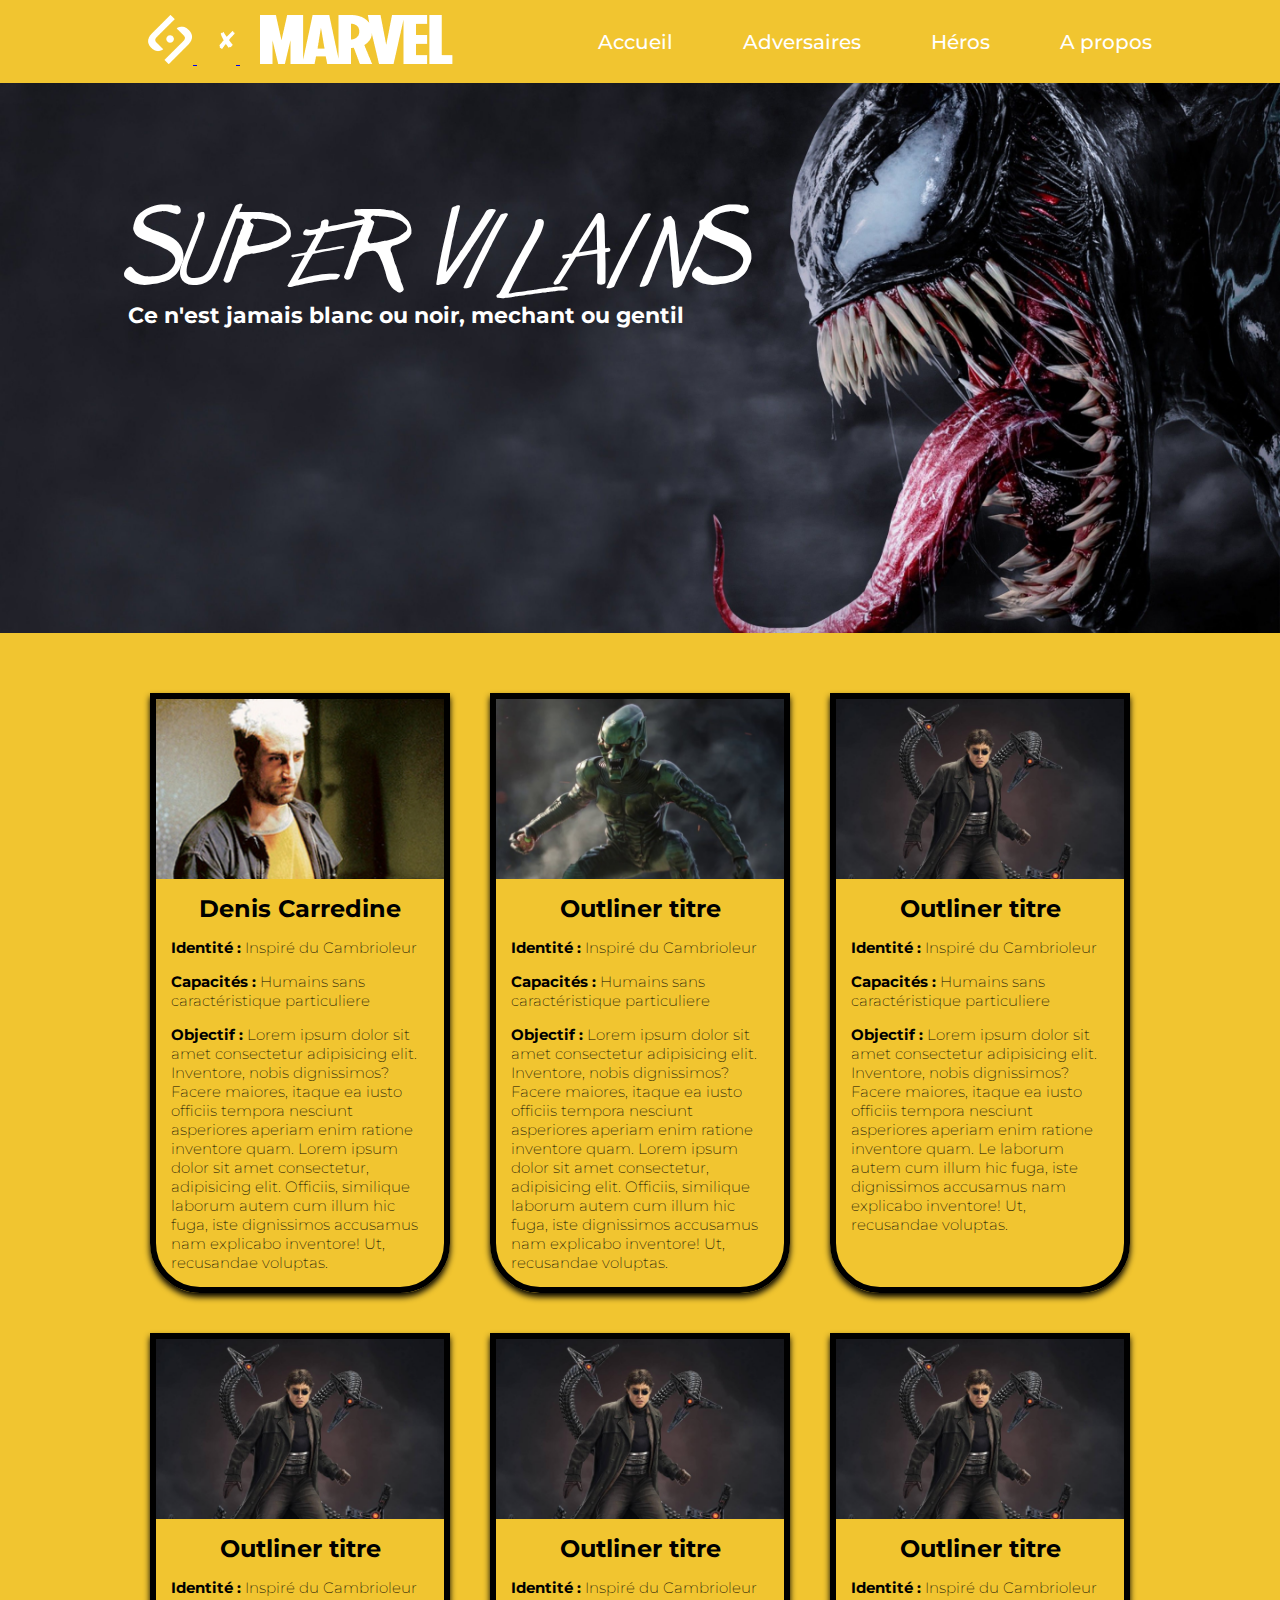
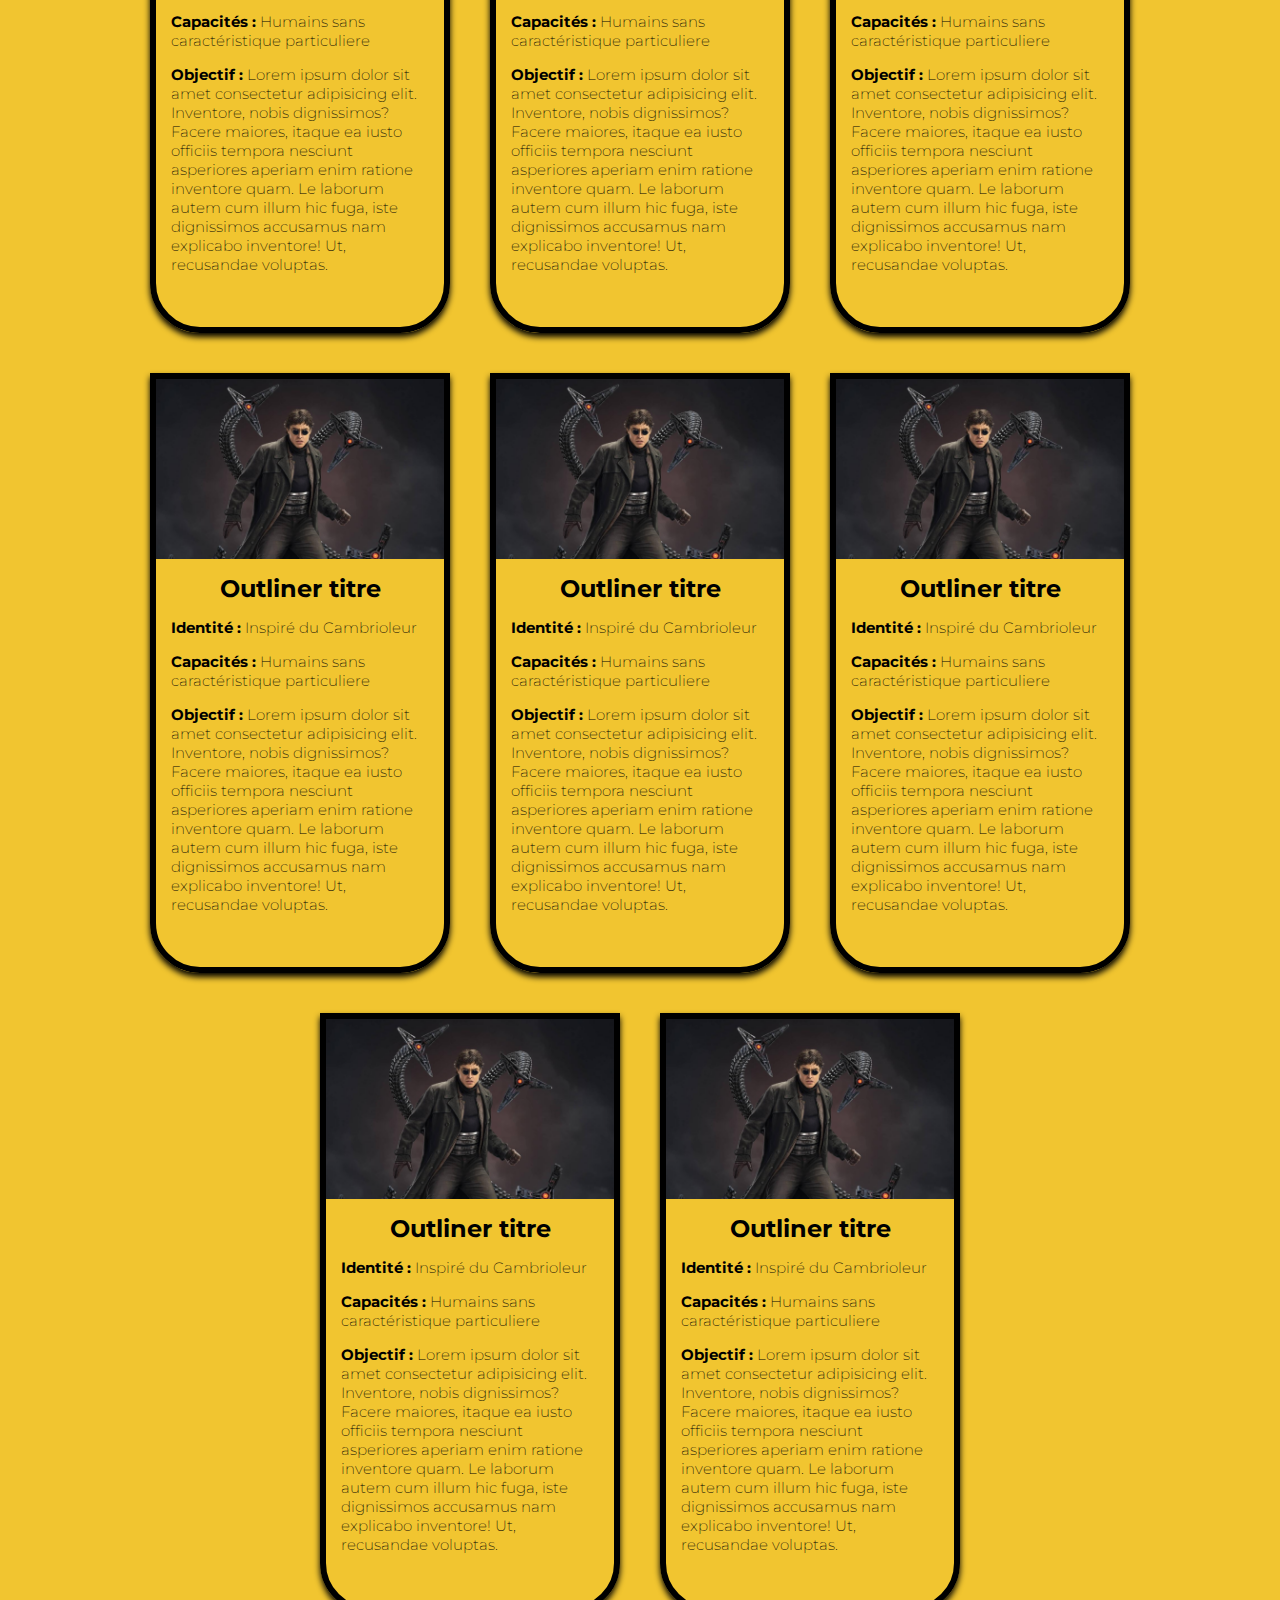
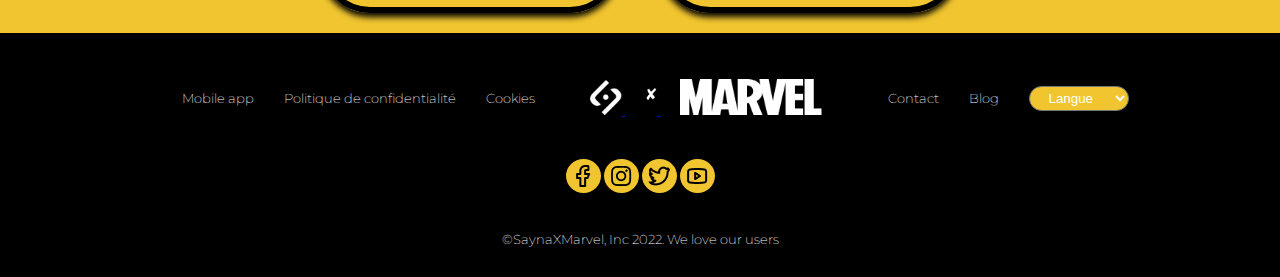
<file: adversaires.html>
<!DOCTYPE html>
<html lang="fr">
<head>
    <meta charset="UTF-8">
    <meta http-equiv="X-UA-Compatible" content="IE=edge">
    <meta name="viewport" content="width=device-width, initial-scale=1.0">
    <link rel="stylesheet" href="./assets/css/adversaires.css">
    <link rel="stylesheet" href="https://cdnjs.cloudflare.com/ajax/libs/font-awesome/6.1.1/css/all.min.css" integrity="sha512-KfkfwYDsLkIlwQp6LFnl8zNdLGxu9YAA1QvwINks4PhcElQSvqcyVLLD9aMhXd13uQjoXtEKNosOWaZqXgel0g==" crossorigin="anonymous" referrerpolicy="no-referrer" />
    <title>Spiderman - Adversaire</title>
</head>
<body>
    <header id="header-top">
        <nav>
            <div class="conteneur navigbar">
                <div class="brand">
                    <a href="bonus.html">
                        <img src="./assets/logo/logo1.png"  alt="">
                        <img src="./assets/logo/logo2.png"  alt="">
                        <img src="./assets/logo/logo3.png" id="marvele" alt="">
                    </a>
                </div>
                <div class="menu">
                    <ul>
                        <li><a href="index.html" class="underline">Accueil</a></li>
                        <li><a href="adversaires.html" class="underline">Adversaires</a></li>
                        <li><a href="heros.html" class="underline">Héros</a></li>
                        <li><a href="apropos.html" class="underline">A propos</a></li>
                    </ul>
                </div>
            </div>
        </nav>
    </header>
    <main>
        <section id="hero" >
            <div class="conteneur">
                <nav>
                    <div class="brand-mobile">
                        <a href="index.html">
                            <img src="./assets/logo/logo1.png" width="15%" alt="">
                            <img src="./assets/logo/logo2.png" width="10%" alt="">
                            <img src="./assets/logo/logo3.png" width="60%" alt="">
                        </a>
                        <div><i class="fa-solid fa-ellipsis fa-2x"></i></div>
                    </div>
                </nav>
            </div>
            <div class="conteneur box">
                <h1 class="titre" id="h1">SUPER VILAINS</h1>
                <p class="description">Ce n'est jamais blanc ou noir, mechant ou gentil</p>
            </div>
        </section>
        <section id="card-section" >
            <div class="conteneur">
                <div class="card">
                    <div class="card-hero">
                        <div class="card-image card-image-1"></div>
                        <h2 class="card-title">Denis Carredine</h2>
                        <div class="card-content">
                            <p><span>Identité :</span> Inspiré du Cambrioleur</p>
                            <p><span>Capacités :</span> Humains sans caractéristique particuliere</p>
                            <p><span>Objectif :</span> Lorem ipsum dolor sit amet consectetur adipisicing elit. Inventore, nobis dignissimos? Facere maiores, itaque ea iusto officiis tempora nesciunt asperiores aperiam enim ratione inventore quam. Lorem ipsum dolor sit amet consectetur, adipisicing elit. Officiis, similique laborum autem cum illum hic fuga, iste dignissimos accusamus nam explicabo inventore! Ut, recusandae voluptas.</p>
                        </div>
                    </div>
                    <div class="card-hero">
                        <div class="card-image card-image-2"></div>
                        <h2 class="card-title">Outliner titre</h2>
                        <div class="card-content">
                            <p><span>Identité :</span> Inspiré du Cambrioleur</p>
                            <p><span>Capacités :</span> Humains sans caractéristique particuliere</p>
                            <p><span>Objectif :</span> Lorem ipsum dolor sit amet consectetur adipisicing elit. Inventore, nobis dignissimos? Facere maiores, itaque ea iusto officiis tempora nesciunt asperiores aperiam enim ratione inventore quam. Lorem ipsum dolor sit amet consectetur, adipisicing elit. Officiis, similique laborum autem cum illum hic fuga, iste dignissimos accusamus nam explicabo inventore! Ut, recusandae voluptas.</p>
                        </div>
                    </div>
                    <div class="card-hero">
                        <div class="card-image card-image-3"></div>
                        <h2 class="card-title">Outliner titre</h2>
                        <div class="card-content">
                            <p><span>Identité :</span> Inspiré du Cambrioleur</p>
                            <p><span>Capacités :</span> Humains sans caractéristique particuliere</p>
                            <p><span>Objectif :</span> Lorem ipsum dolor sit amet consectetur adipisicing elit. Inventore, nobis dignissimos? Facere maiores, itaque ea iusto officiis tempora nesciunt asperiores aperiam enim ratione inventore quam. Le laborum autem cum illum hic fuga, iste dignissimos accusamus nam explicabo inventore! Ut, recusandae voluptas.</p>
                        </div>
                    </div>
                    <div class="card-hero">
                        <div class="card-image card-image-3"></div>
                        <h2 class="card-title">Outliner titre</h2>
                        <div class="card-content">
                            <p><span>Identité :</span> Inspiré du Cambrioleur</p>
                            <p><span>Capacités :</span> Humains sans caractéristique particuliere</p>
                            <p><span>Objectif :</span> Lorem ipsum dolor sit amet consectetur adipisicing elit. Inventore, nobis dignissimos? Facere maiores, itaque ea iusto officiis tempora nesciunt asperiores aperiam enim ratione inventore quam. Le laborum autem cum illum hic fuga, iste dignissimos accusamus nam explicabo inventore! Ut, recusandae voluptas.</p>
                        </div>
                    </div>
                    <div class="card-hero">
                        <div class="card-image card-image-3"></div>
                        <h2 class="card-title">Outliner titre</h2>
                        <div class="card-content">
                            <p><span>Identité :</span> Inspiré du Cambrioleur</p>
                            <p><span>Capacités :</span> Humains sans caractéristique particuliere</p>
                            <p><span>Objectif :</span> Lorem ipsum dolor sit amet consectetur adipisicing elit. Inventore, nobis dignissimos? Facere maiores, itaque ea iusto officiis tempora nesciunt asperiores aperiam enim ratione inventore quam. Le laborum autem cum illum hic fuga, iste dignissimos accusamus nam explicabo inventore! Ut, recusandae voluptas.</p>
                        </div>
                    </div>
                    <div class="card-hero">
                        <div class="card-image card-image-3"></div>
                        <h2 class="card-title">Outliner titre</h2>
                        <div class="card-content">
                            <p><span>Identité :</span> Inspiré du Cambrioleur</p>
                            <p><span>Capacités :</span> Humains sans caractéristique particuliere</p>
                            <p><span>Objectif :</span> Lorem ipsum dolor sit amet consectetur adipisicing elit. Inventore, nobis dignissimos? Facere maiores, itaque ea iusto officiis tempora nesciunt asperiores aperiam enim ratione inventore quam. Le laborum autem cum illum hic fuga, iste dignissimos accusamus nam explicabo inventore! Ut, recusandae voluptas.</p>
                        </div>
                    </div>
                    <div class="card-hero">
                        <div class="card-image card-image-3"></div>
                        <h2 class="card-title">Outliner titre</h2>
                        <div class="card-content">
                            <p><span>Identité :</span> Inspiré du Cambrioleur</p>
                            <p><span>Capacités :</span> Humains sans caractéristique particuliere</p>
                            <p><span>Objectif :</span> Lorem ipsum dolor sit amet consectetur adipisicing elit. Inventore, nobis dignissimos? Facere maiores, itaque ea iusto officiis tempora nesciunt asperiores aperiam enim ratione inventore quam. Le laborum autem cum illum hic fuga, iste dignissimos accusamus nam explicabo inventore! Ut, recusandae voluptas.</p>
                        </div>
                    </div>
                    <div class="card-hero">
                        <div class="card-image card-image-3"></div>
                        <h2 class="card-title">Outliner titre</h2>
                        <div class="card-content">
                            <p><span>Identité :</span> Inspiré du Cambrioleur</p>
                            <p><span>Capacités :</span> Humains sans caractéristique particuliere</p>
                            <p><span>Objectif :</span> Lorem ipsum dolor sit amet consectetur adipisicing elit. Inventore, nobis dignissimos? Facere maiores, itaque ea iusto officiis tempora nesciunt asperiores aperiam enim ratione inventore quam. Le laborum autem cum illum hic fuga, iste dignissimos accusamus nam explicabo inventore! Ut, recusandae voluptas.</p>
                        </div>
                    </div>
                    <div class="card-hero">
                        <div class="card-image card-image-3"></div>
                        <h2 class="card-title">Outliner titre</h2>
                        <div class="card-content">
                            <p><span>Identité :</span> Inspiré du Cambrioleur</p>
                            <p><span>Capacités :</span> Humains sans caractéristique particuliere</p>
                            <p><span>Objectif :</span> Lorem ipsum dolor sit amet consectetur adipisicing elit. Inventore, nobis dignissimos? Facere maiores, itaque ea iusto officiis tempora nesciunt asperiores aperiam enim ratione inventore quam. Le laborum autem cum illum hic fuga, iste dignissimos accusamus nam explicabo inventore! Ut, recusandae voluptas.</p>
                        </div>
                    </div>
                    <div class="card-hero">
                        <div class="card-image card-image-3"></div>
                        <h2 class="card-title">Outliner titre</h2>
                        <div class="card-content">
                            <p><span>Identité :</span> Inspiré du Cambrioleur</p>
                            <p><span>Capacités :</span> Humains sans caractéristique particuliere</p>
                            <p><span>Objectif :</span> Lorem ipsum dolor sit amet consectetur adipisicing elit. Inventore, nobis dignissimos? Facere maiores, itaque ea iusto officiis tempora nesciunt asperiores aperiam enim ratione inventore quam. Le laborum autem cum illum hic fuga, iste dignissimos accusamus nam explicabo inventore! Ut, recusandae voluptas.</p>
                        </div>
                    </div>
                    <div class="card-hero">
                        <div class="card-image card-image-3"></div>
                        <h2 class="card-title">Outliner titre</h2>
                        <div class="card-content">
                            <p><span>Identité :</span> Inspiré du Cambrioleur</p>
                            <p><span>Capacités :</span> Humains sans caractéristique particuliere</p>
                            <p><span>Objectif :</span> Lorem ipsum dolor sit amet consectetur adipisicing elit. Inventore, nobis dignissimos? Facere maiores, itaque ea iusto officiis tempora nesciunt asperiores aperiam enim ratione inventore quam. Le laborum autem cum illum hic fuga, iste dignissimos accusamus nam explicabo inventore! Ut, recusandae voluptas.</p>
                        </div>
                    </div>
                </div>
            </div>
        </section> 
    </main>

    <footer>
        <div class="conteneur footer">
            <div class="navigation-footer">
                <ul class="list1">
                    <li><a href="#">Mobile app</a></li>
                    <li><a href="#">Politique de confidentialité</a></li>
                    <li><a href="#">Cookies</a></li>
                </ul>
                <div class="brand">
                    <a href="#">
                        <img src="./assets/logo/logo1.png" width="16%" alt="">
                        <img src="./assets/logo/logo2.png" width="10%" alt="">
                        <img src="./assets/logo/logo3.png" width="50%" alt="">
                    </a>
                </div>
                <ul class="list2">
                    <li><a href="#">Contact</a></li>
                    <li><a href="#">Blog</a></li>
                    <li><select class="formselect">
                        <option selected="">Langue</option>
                        <option>Francais</option>
                        <option>Anglais</option>
                        <option>Espagnol</option>
                        <option>Creole</option>
                        </select></li>
                </ul>
            </div>
            <div class="media">
                <img src="./assets/logo/logof.png" alt="">
                <img src="./assets/logo/logoi.png" alt="">
                <img src="./assets/logo/logot.png" alt="">
                <img src="./assets/logo/logoy.png" alt="">
            </div>
            <div class="copyright">
                <p>&copy;SaynaXMarvel, Inc 2022. We love our users</p>
            </div>
        </div>
    </footer>
    <script src="assets/javaScript/adversaire.js"></script>
</body>
</html>
</file>
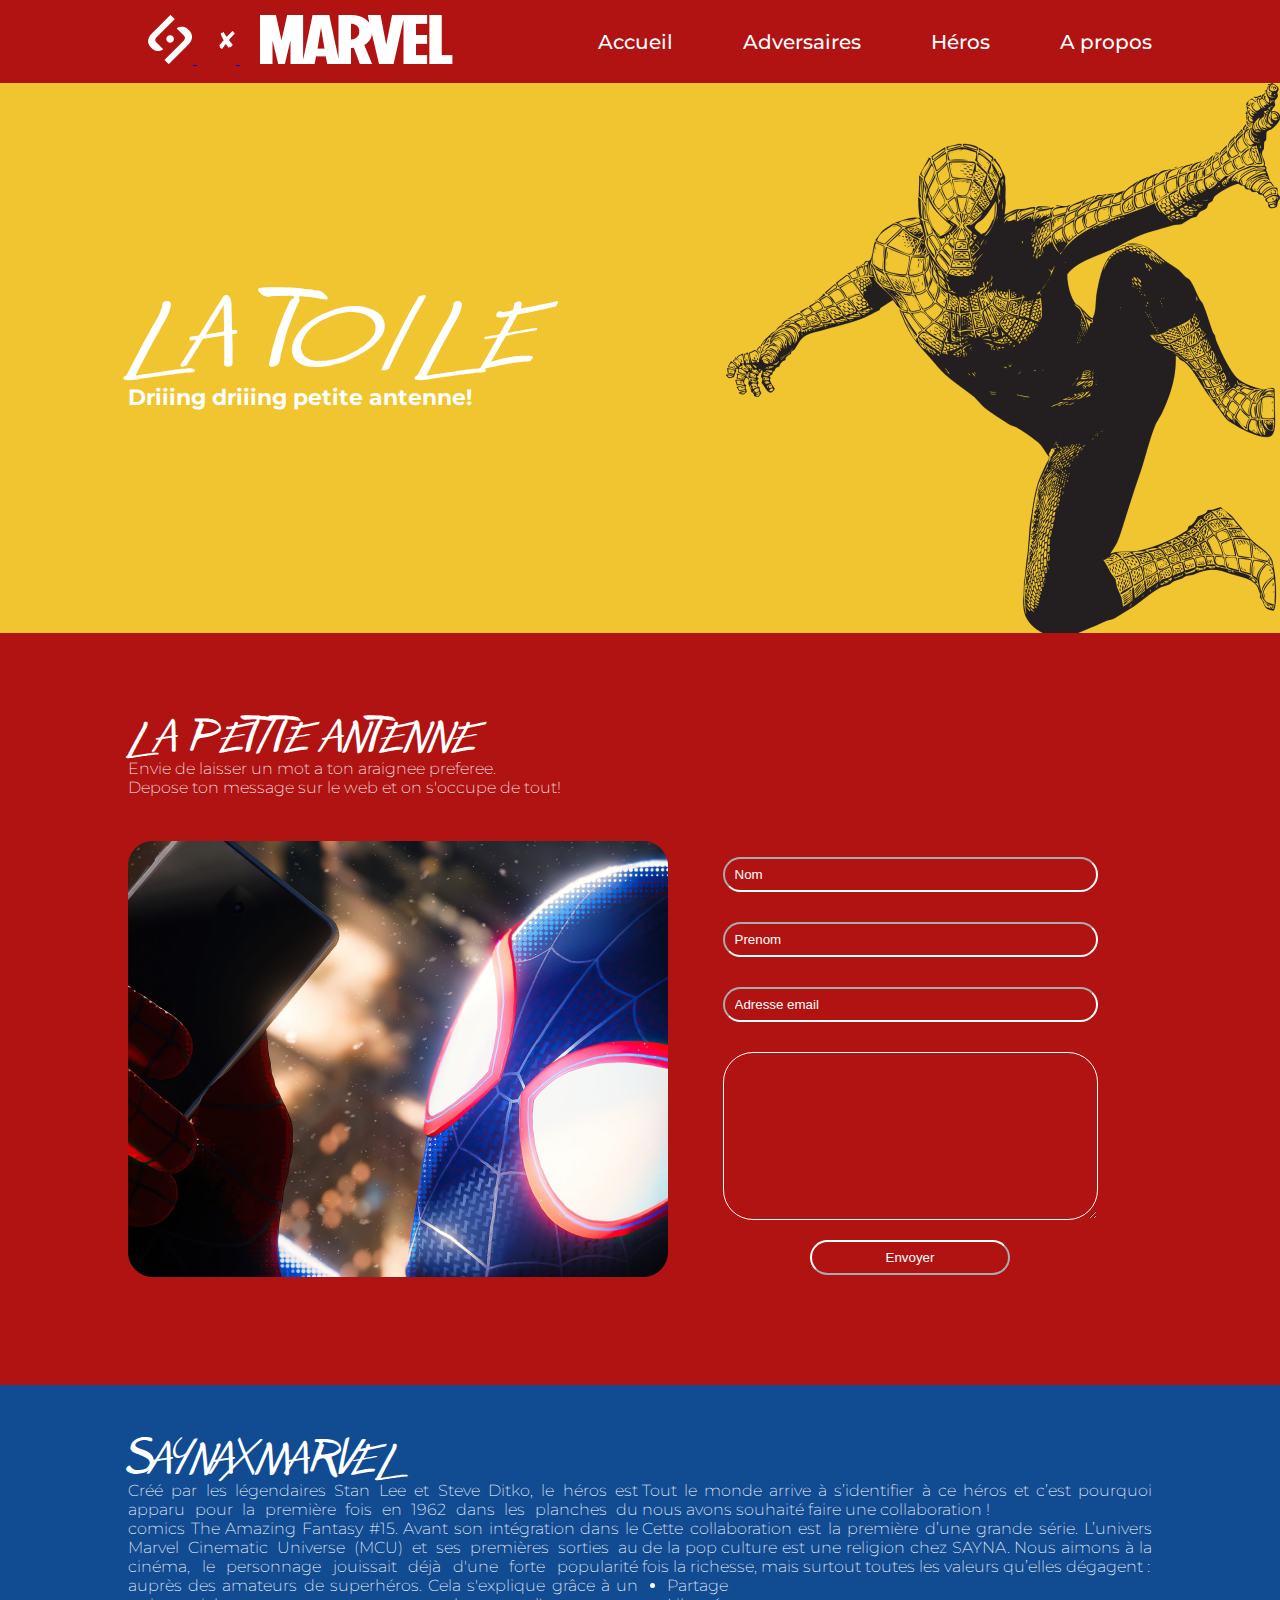
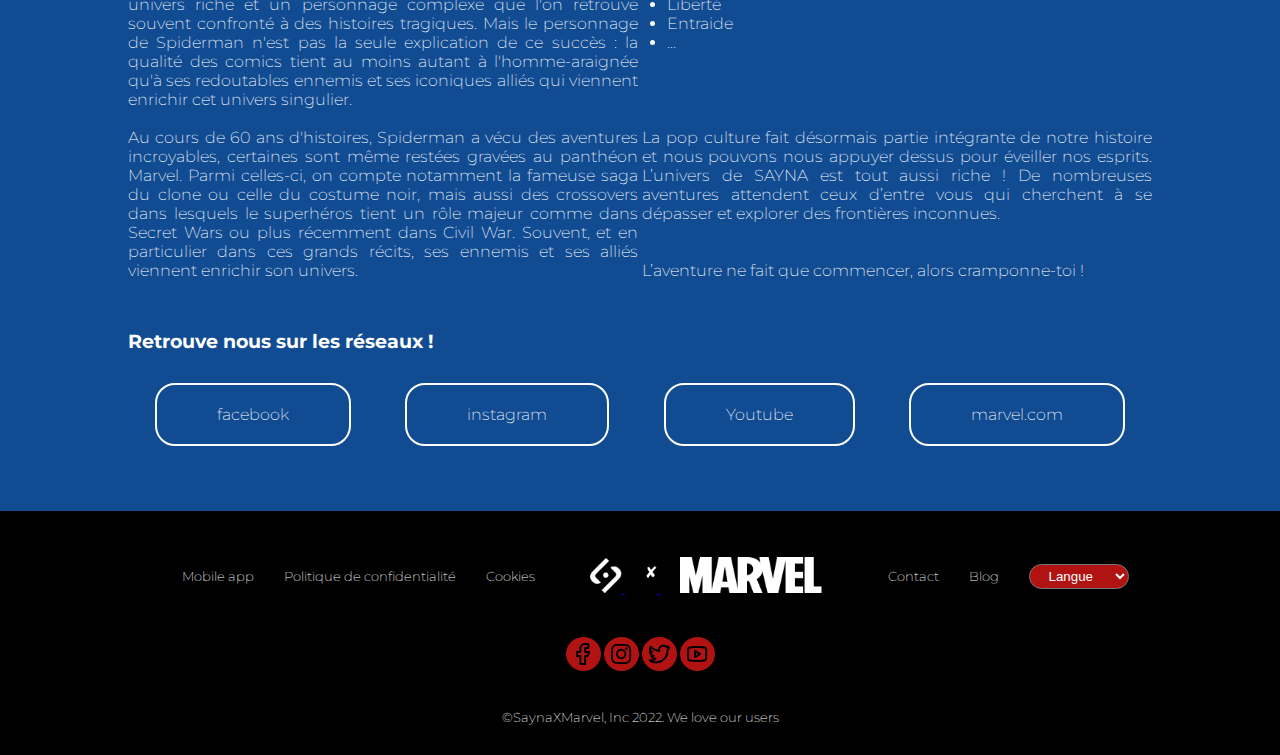
<file: apropos.html>
<!DOCTYPE html>
<html lang="fr">
<head>
    <meta charset="UTF-8">
    <meta http-equiv="X-UA-Compatible" content="IE=edge">
    <meta name="viewport" content="width=device-width, initial-scale=1.0">
    <link rel="stylesheet" href="https://cdnjs.cloudflare.com/ajax/libs/font-awesome/6.1.1/css/all.min.css" integrity="sha512-KfkfwYDsLkIlwQp6LFnl8zNdLGxu9YAA1QvwINks4PhcElQSvqcyVLLD9aMhXd13uQjoXtEKNosOWaZqXgel0g==" crossorigin="anonymous" referrerpolicy="no-referrer" />
    <link rel="stylesheet" href="./assets/css/adversaires.css">
    <link rel="stylesheet" href="./assets/css/apropos.css">
    <title>Spiderman - A Propos</title>
</head>
<body>
    <header id="header-top">
        <nav>
            <div class="conteneur navigbar">
                <div class="brand">
                    <a href="bonus.html">
                        <img src="./assets/logo/logo1.png" alt="">
                        <img src="./assets/logo/logo2.png" alt="">
                        <img src="./assets/logo/logo3.png" alt="">
                    </a>
                </div>
                <div class="menu">
                    <ul>
                        <li><a href="index.html">Accueil</a></li>
                        <li><a href="adversaires.html">Adversaires</a></li>
                        <li><a href="heros.html">Héros</a></li>
                        <li><a href="apropos.html">A propos</a></li>
                    </ul>
                </div>
            </div>
        </nav>
    </header>
    <header id="header-top2">
        <div class="conteneur">
            <div class="brand-mobile">
                <a href="index.html">
                    <img src="./assets/logo/logo1.png" width="15%" alt="">
                    <img src="./assets/logo/logo2.png" width="10%" alt="">
                    <img src="./assets/logo/logo3.png" width="60%" alt="">
                </a>
                <div><i class="fa-solid fa-ellipsis fa-2x"></i></div>
            </div>
        </div>
    </header>
    <main>
        <section id="hero">
            <div class="image-rotate"></div>
            <!-- <div class="conteneur">
                <div class="brand-mobile">
                    <a href="index.html">
                        <img src="./assets/logo/logo1.png" width="15%" alt="">
                        <img src="./assets/logo/logo2.png" width="10%" alt="">
                        <img src="./assets/logo/logo3.png" width="60%" alt="">
                    </a>
                    <div><i class="fa-solid fa-ellipsis fa-2x"></i></div>
                </div>
            </div> -->
            <div class="conteneur box">
                <h1 class="titre">LA TOILE</h1>
                <p class="description">Driiing driiing petite antenne!</p>
            </div>
        </section>
        <section id="antenne">
            <div class="conteneur">
                <div class="antenne-header">
                    <h1>LA PETITE ANTENNE</h1>
                    <p>Envie de laisser un mot a ton araignee preferee. <br>
                    Depose ton message sur le web et on s'occupe de tout! </p>
                </div>
                <div class="antenne-body">
                    <div>
                        <img class="antenne-image" src="./assets/img/img34.png" style="width: 100%;" alt="">
                    </div>
                    <div class="formulaire">
                        <form action="" method="">
                            <input class="form-antenne" type="text" placeholder="Nom">
                            <input class="form-antenne" type="text" placeholder="Prenom" >
                            <input class="form-antenne " type="email" name="" id="" placeholder="Adresse email">
                            <textarea class="form-antenne" name="" id="" cols="30" rows="10"></textarea>
                            <input class="form-button" type="submit" value="Envoyer">
                        </form>
                    </div>
                </div>
            </div>
        </section>
        <section id="saynaxmarvel">
            <div class="conteneur">
                <h1>SAYNAXMARVEL</h1>
                <div class="saynaxmarvel-body">
                    <div class="box-text">
                        <p class="text">
                            Créé par les légendaires Stan Lee et Steve Ditko, le héros est apparu pour la première fois en 1962 dans les planches du comics The Amazing Fantasy #15. Avant son intégration dans le Marvel Cinematic Universe (MCU) et ses premières sorties au cinéma, le personnage jouissait déjà d'une forte popularité auprès des amateurs de superhéros. Cela s'explique grâce à un univers riche et un personnage complexe que l'on retrouve souvent confronté à des histoires tragiques. Mais le personnage de Spiderman n'est pas la seule explication de ce succès : la qualité des comics tient au moins autant à l'homme-araignée qu'à ses redoutables ennemis et ses iconiques alliés qui viennent enrichir cet univers singulier.
                       <br>
                       <br>
                            Au cours de 60 ans d'histoires, Spiderman a vécu des aventures incroyables, certaines sont même restées gravées au panthéon Marvel. Parmi celles-ci, on compte notamment la fameuse saga du clone ou celle du costume noir, mais aussi des crossovers dans lesquels le superhéros tient un rôle majeur comme dans Secret Wars ou plus récemment dans Civil War. Souvent, et en particulier dans ces grands récits, ses ennemis et ses alliés viennent enrichir son univers.
                        </p>
                    </div>

                    <div class="box-text">
                        <p class="text">
                            Tout le monde arrive à s’identifier à ce héros et c’est pourquoi nous avons souhaité faire une collaboration !
                            <br>
                            Cette collaboration est la première d’une grande série. L’univers de la pop culture est une religion chez SAYNA. Nous aimons à la fois la richesse, mais surtout toutes les valeurs qu’elles dégagent :
                            <ul>
                                <li>Partage</li>
                                <li>Liberté</li>
                                <li>Entraide</li>
                                <li>...</li>
                            </ul>
                            
                            <br>
                            <br>
                            <br>
                            <br>
                            La pop culture fait désormais partie intégrante de notre histoire et nous pouvons nous appuyer dessus pour éveiller nos esprits.
                            L’univers de SAYNA est tout aussi riche ! De nombreuses aventures attendent ceux d’entre vous qui cherchent à se dépasser et explorer des frontières inconnues.
                            <br>
                            <br>
                            <br>
                            L’aventure ne fait que commencer, alors cramponne-toi !
                        </p>
                    </div>
                </div>
                <div class="saynaxmarvel-media">
                    <h3>Retrouve nous sur les réseaux !</h3>
                    <div class="media">
                        <a href="#">facebook</a>
                        <a href="#">instagram</a>
                        <a href="#">Youtube</a>
                        <a href="#">marvel.com</a>
                    </div>
                </div>
            </div>
        </section>
    </main>
    <footer>
        <div class="conteneur footer">
            <div class="navigation-footer">
                <ul class="list1">
                    <li><a href="#">Mobile app</a></li>
                    <li><a href="#">Politique de confidentialité</a></li>
                    <li><a href="#">Cookies</a></li>
                </ul>
                <div class="brand">
                    <a href="#">
                        <img src="./assets/logo/logo1.png" width="16%" alt="">
                        <img src="./assets/logo/logo2.png" width="10%" alt="">
                        <img src="./assets/logo/logo3.png" width="50%" alt="">
                    </a>
                </div>
                <ul class="list2">
                    <li><a href="#">Contact</a></li>
                    <li><a href="#">Blog</a></li>
                    <li><select class="formselect">
                        <option selected="">Langue</option>
                        <option>Francais</option>
                        <option>Anglais</option>
                        <option>Espagnol</option>
                        <option>Creole</option>
                        </select></li>
                </ul>
            </div>
            <div class="media">
                <img src="./assets/logo/logof.png" alt="">
                <img src="./assets/logo/logoi.png" alt="">
                <img src="./assets/logo/logot.png" alt="">
                <img src="./assets/logo/logoy.png" alt="">
            </div>
            <div class="copyright">
                <p>&copy;SaynaXMarvel, Inc 2022. We love our users</p>
            </div>
        </div>
    </footer>
</body>
</html>
</file>
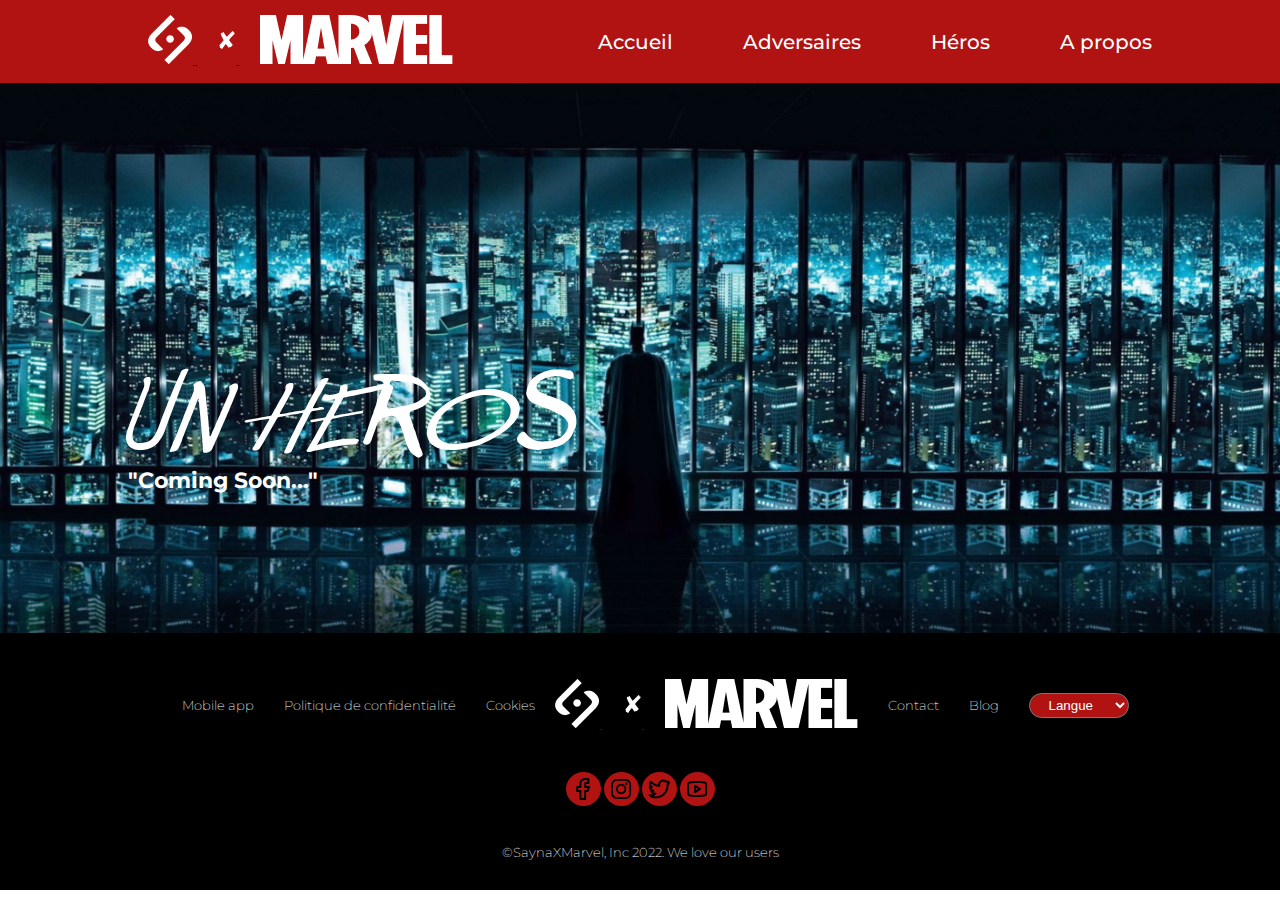
<file: bonus.html>
<!DOCTYPE html>
<html lang="fr">
<head>
    <meta charset="UTF-8">
    <meta http-equiv="X-UA-Compatible" content="IE=edge">
    <meta name="viewport" content="width=device-width, initial-scale=1.0">
    <link rel="stylesheet" href="https://cdnjs.cloudflare.com/ajax/libs/font-awesome/6.1.1/css/all.min.css" integrity="sha512-KfkfwYDsLkIlwQp6LFnl8zNdLGxu9YAA1QvwINks4PhcElQSvqcyVLLD9aMhXd13uQjoXtEKNosOWaZqXgel0g==" crossorigin="anonymous" referrerpolicy="no-referrer" />
    <link rel="stylesheet" href="./assets/css/adversaires.css">
    <link rel="stylesheet" href="./assets/css/bonus.css">
    <title>Spiderman - Bonus</title>
</head>
<body>
    <header id="header-top">
        <nav>
            <div class="conteneur navigbar">
                <div class="brand">
                    <a href="bonus.html">
                        <img src="./assets/logo/logo1.png" alt="">
                        <img src="./assets/logo/logo2.png" alt="">
                        <img src="./assets/logo/logo3.png" alt="">
                    </a>
                </div>
                <div class="menu">
                    <ul>
                        <li><a href="index.html">Accueil</a></li>
                        <li><a href="adversaires.html">Adversaires</a></li>
                        <li><a href="heros.html">Héros</a></li>
                        <li><a href="apropos.html">A propos</a></li>
                    </ul>
                </div>
            </div>
        </nav>
    </header>
    <main>
        <section id="hero" >
            <div class="conteneur">
                <div class="brand-mobile">
                    <a href="index.html">
                        <img src="./assets/logo/logo1.png" width="15%" alt="">
                        <img src="./assets/logo/logo2.png" width="10%" alt="">
                        <img src="./assets/logo/logo3.png" width="60%" alt="">
                    </a>
                    <div><i class="fa-solid fa-ellipsis fa-2x"></i></div>
                </div>
            </div>
            
            <div class="conteneur box">
                <h1 class="titre">UN HEROS</h1>
                <p class="description">"Coming Soon..."</p>
            </div>
        </section>
    </main>

    <footer>
        <div class="conteneur footer">
            <div class="navigation-footer">
                <ul class="list1">
                    <li><a href="#">Mobile app</a></li>
                    <li><a href="#">Politique de confidentialité</a></li>
                    <li><a href="#">Cookies</a></li>
                </ul>
                <div class="brand">
                    <a href="#">
                        <img src="./assets/logo/logo1.png" alt="">
                        <img src="./assets/logo/logo2.png" alt="">
                        <img src="./assets/logo/logo3.png" alt="">
                    </a>
                </div>
                <ul class="list2">
                    <li><a href="#">Contact</a></li>
                    <li><a href="#">Blog</a></li>
                    <li><select class="formselect">
                        <option selected="">Langue</option>
                        <option>Francais</option>
                        <option>Anglais</option>
                        <option>Espagnol</option>
                        <option>Creole</option>
                        </select></li>
                </ul>
            </div>
            <div class="media">
                <img src="./assets/logo/logof.png" alt="">
                <img src="./assets/logo/logoi.png" alt="">
                <img src="./assets/logo/logot.png" alt="">
                <img src="./assets/logo/logoy.png" alt="">
            </div>
            <div class="copyright">
                <p>&copy;SaynaXMarvel, Inc 2022. We love our users</p>
            </div>
        </div>
    </footer>
</body>
</html>
</file>
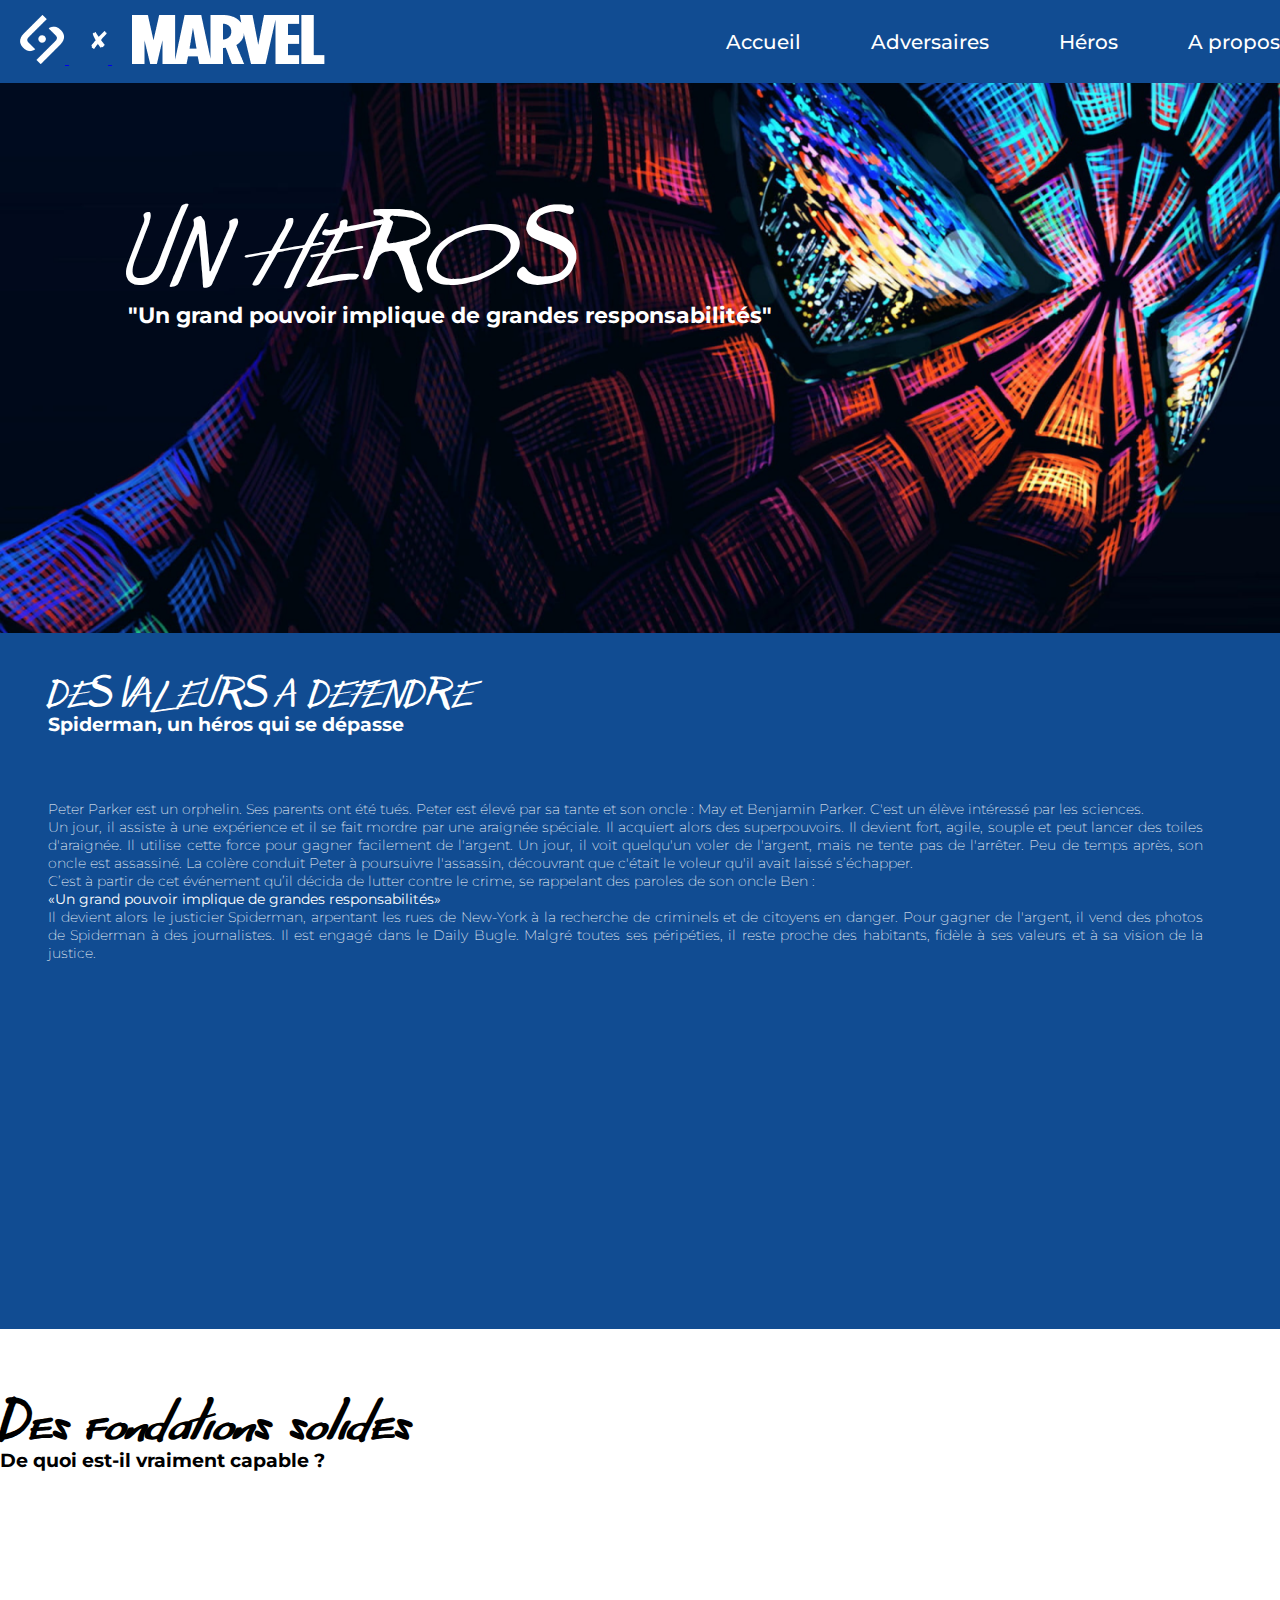
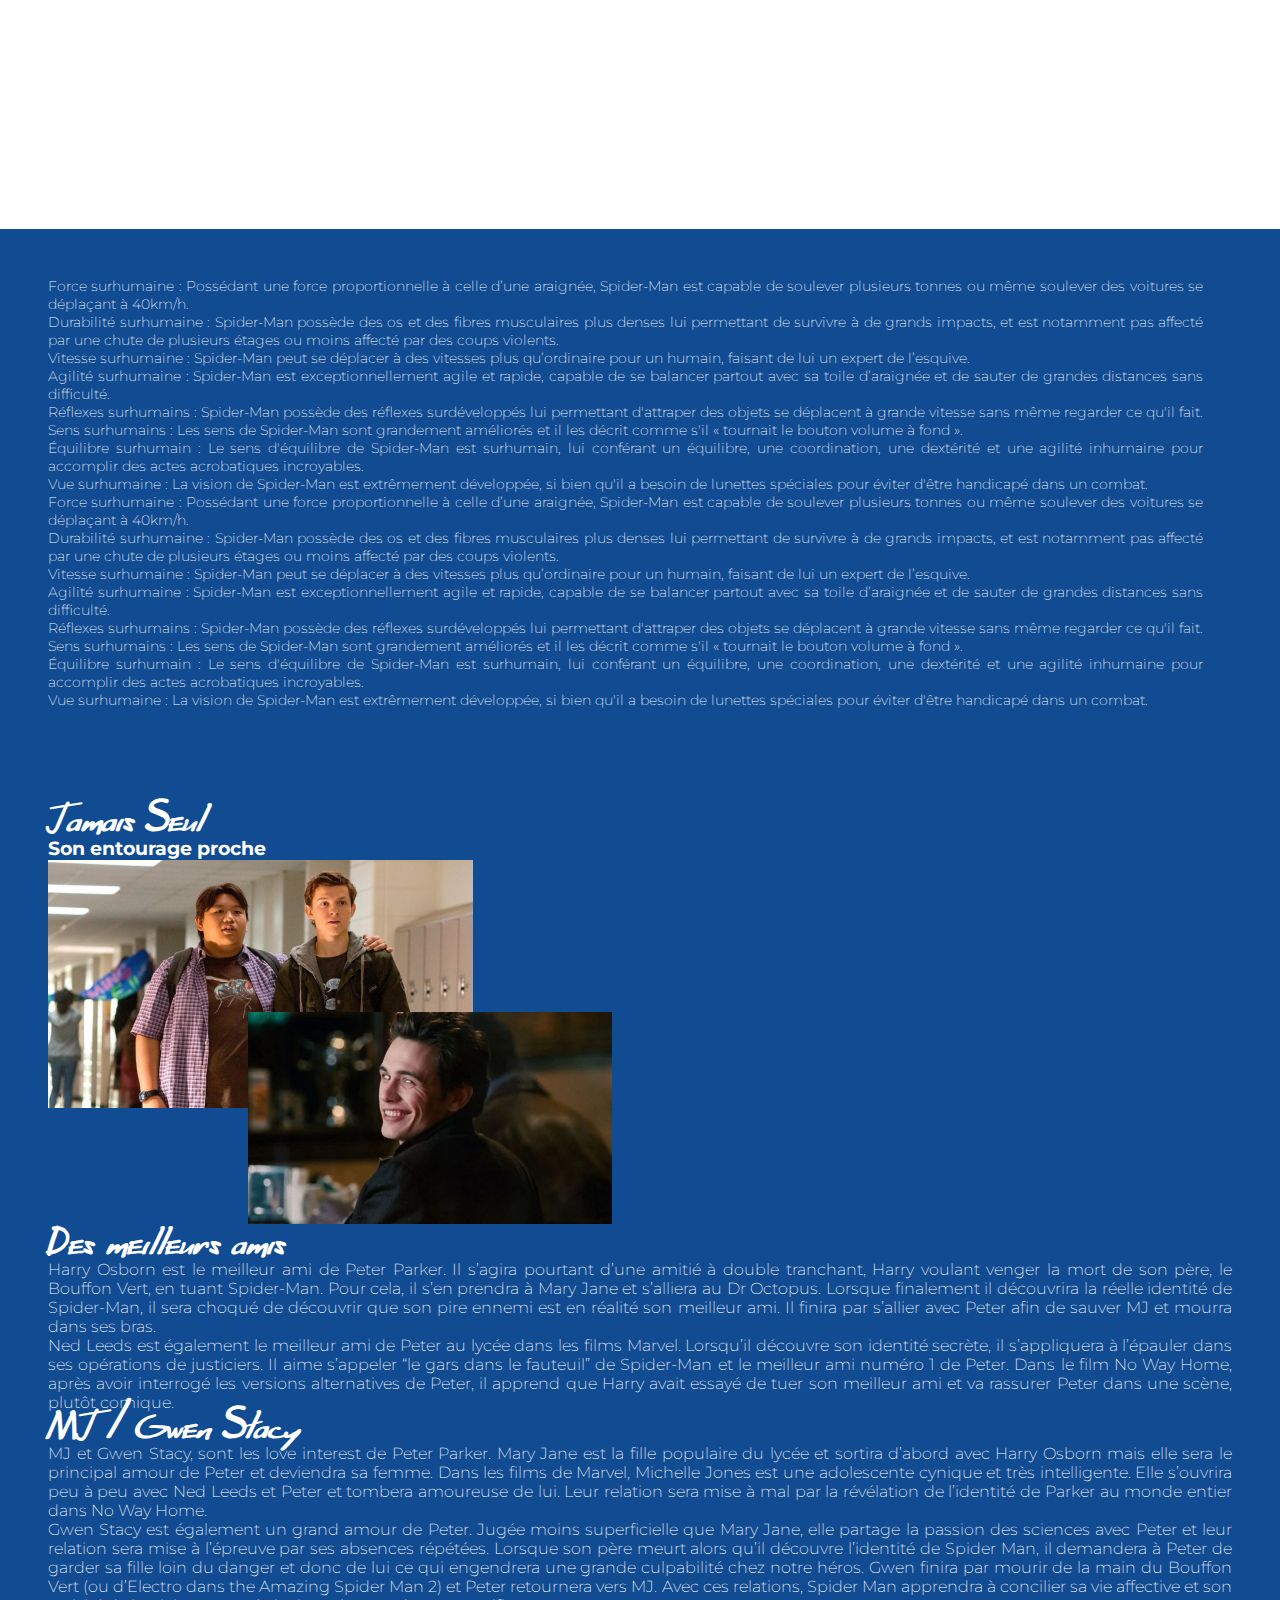
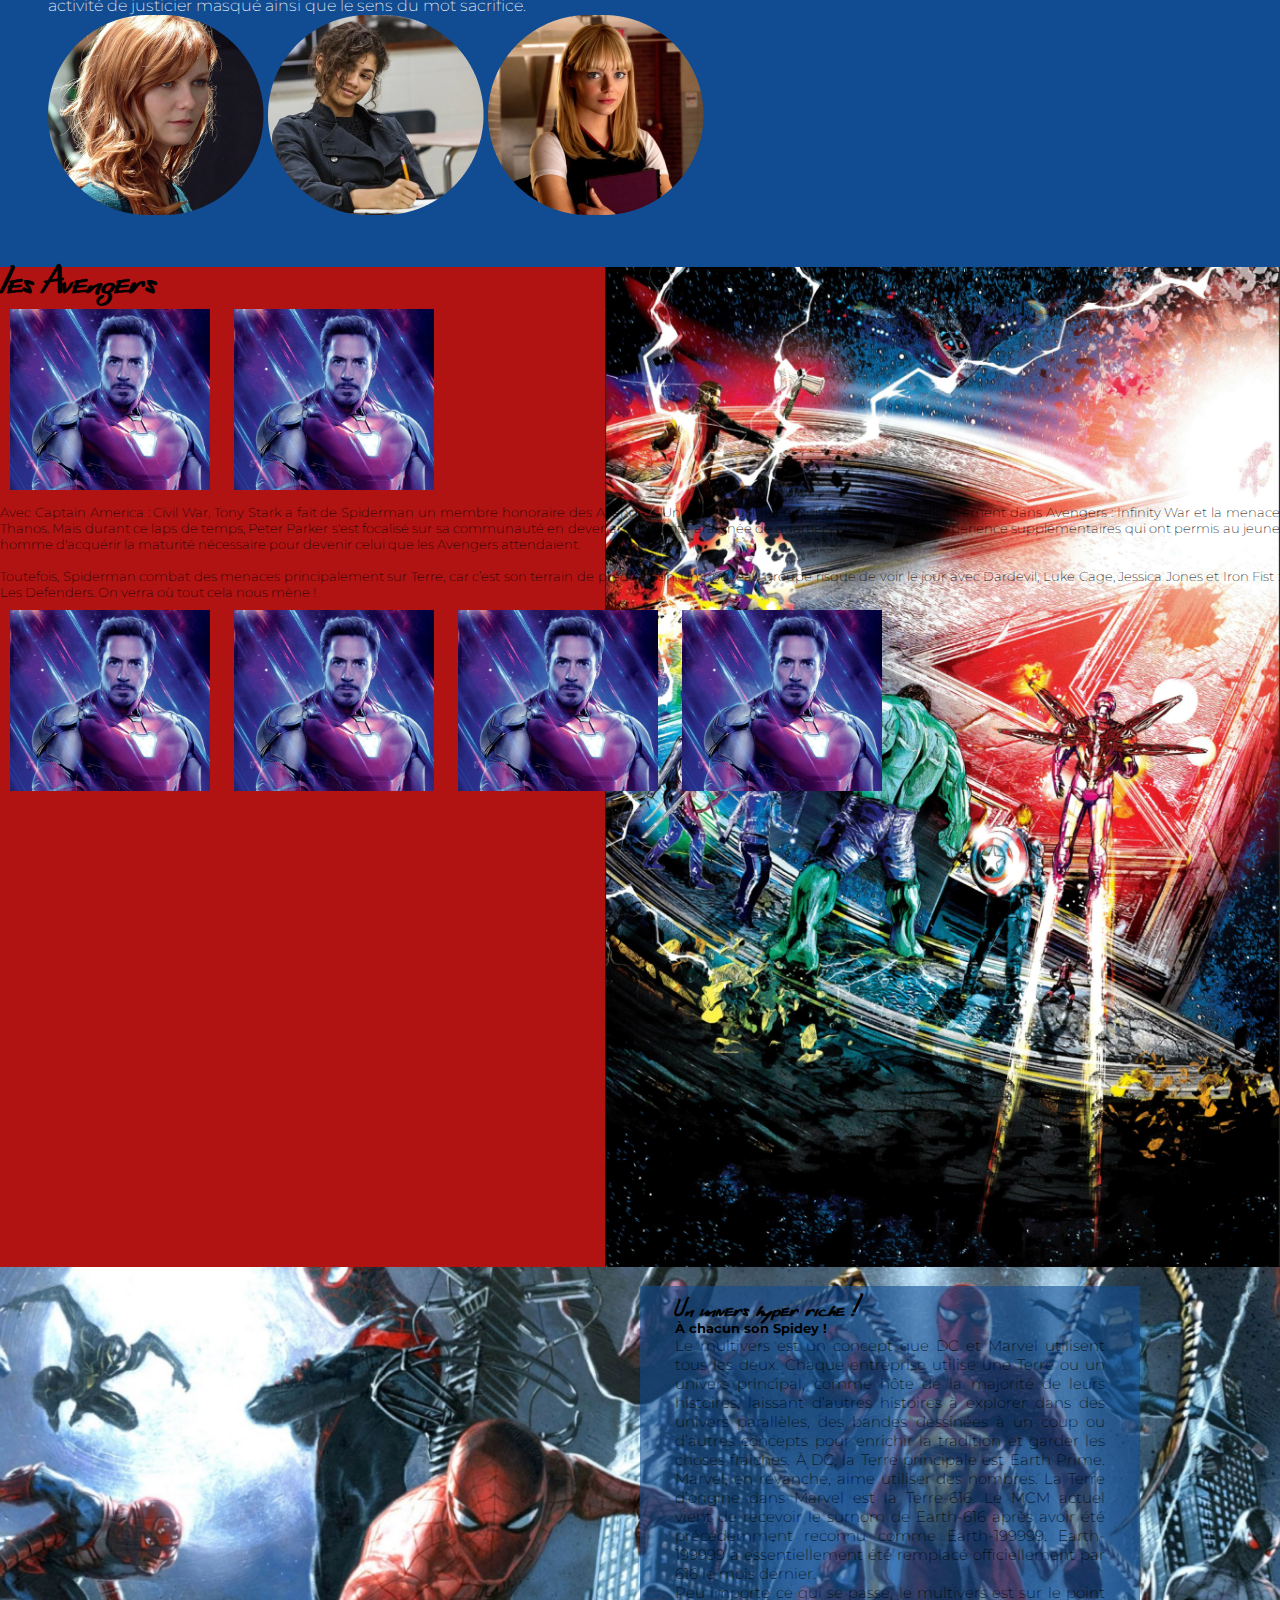
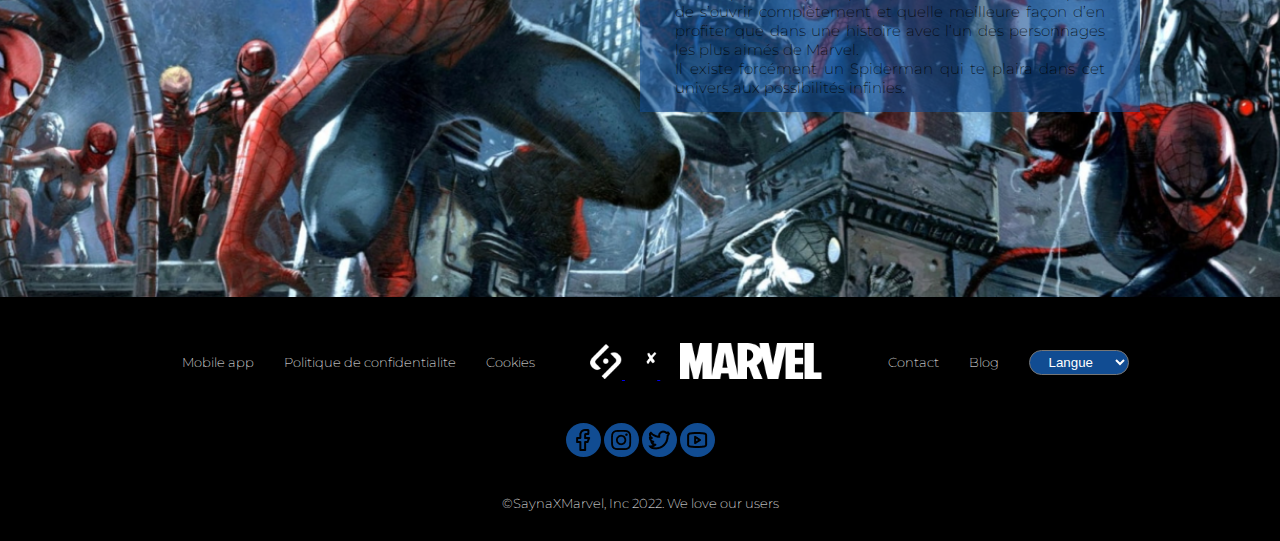
<file: heros.html>
<!DOCTYPE html>
<html lang="fr">
<head>
    <meta charset="UTF-8">
    <meta http-equiv="X-UA-Compatible" content="IE=edge">
    <meta name="viewport" content="width=device-width, initial-scale=1.0">
    <link href="https://cdn.jsdelivr.net/npm/bootstrap@5.1.3/dist/css/bootstrap.min.css" rel="stylesheet" integrity="sha384-1BmE4kWBq78iYhFldvKuhfTAU6auU8tT94WrHftjDbrCEXSU1oBoqyl2QvZ6jIW3" crossorigin="anonymous">
    <link rel="stylesheet" href="https://cdnjs.cloudflare.com/ajax/libs/font-awesome/6.1.1/css/all.min.css" integrity="sha512-KfkfwYDsLkIlwQp6LFnl8zNdLGxu9YAA1QvwINks4PhcElQSvqcyVLLD9aMhXd13uQjoXtEKNosOWaZqXgel0g==" crossorigin="anonymous" referrerpolicy="no-referrer" />
    <link rel="stylesheet" href="./assets/css/adversaires.css">
    <link rel="stylesheet" href="./assets/css/heros.css">
    <title>Spiderman - Heros</title>
</head>
<body>
    <header id="header-top">
        <nav>
            <div class="container navigbar">
                <div class="brand">
                    <a href="bonus.html">
                        <img src="./assets/logo/logo1.png" alt="">
                        <img src="./assets/logo/logo2.png" alt="">
                        <img src="./assets/logo/logo3.png" alt="">
                    </a>
                </div>
                <div class="menu">
                    <ul>
                        <li><a href="index.html">Accueil</a></li>
                        <li><a href="adversaires.html">Adversaires</a></li>
                        <li><a href="heros.html">Héros</a></li>
                        <li><a href="apropos.html">A propos</a></li>
                    </ul>
                </div>
            </div>
        </nav>
    </header>
    <main>
        <section id="hero" >
            <div class="container">
                <div class="d-flex d-sm-none brand-mobile">
                    <a href="index.html">
                        <img src="./assets/logo/logo1.png" width="15%" alt="">
                        <img src="./assets/logo/logo2.png" width="10%" alt="">
                        <img src="./assets/logo/logo3.png" width="60%" alt="">
                    </a>
                    <div class="menu-mobile"><i class="fa-solid fa-ellipsis fa-2x"></i></div>
                </div>
            </div>
            <div class="conteneur box">
                <h1 class="titre">UN HEROS</h1>
                <p class="description">"Un grand pouvoir implique de grandes responsabilités"</p>
            </div>
        </section>
        <section id="valeurs">
            <div class="container">
                <div class="valeurs-head">
                    <h1>DES VALEURS A DEFENDRE</h1>
                    <h3>Spiderman, un héros qui se dépasse</h3>
                </div>
                <div class="row align-items-center valeurs-body ">
                    <div class="col-md-6 fw-light text">
                        <p>Peter Parker est un orphelin. Ses parents ont été tués. Peter est élevé par sa tante et son oncle : May et Benjamin Parker. C'est un élève intéressé par les sciences.
                        </p>
                        <p>Un jour, il assiste à une expérience et il se fait mordre par une araignée spéciale. Il acquiert alors des superpouvoirs. Il devient fort, agile, souple et peut lancer des toiles d'araignée. Il utilise cette force pour gagner facilement de l'argent. Un jour, il voit quelqu'un voler de l'argent, mais ne tente pas de l'arrêter. Peu de temps après, son oncle est assassiné. La colère conduit Peter à poursuivre l'assassin, découvrant que c'était le voleur qu'il avait laissé s’échapper.
                        </p>
                        <p>C’est à partir de cet événement qu’il décida de lutter contre le crime, se rappelant des paroles de son oncle Ben :</p>
                        <p><b> &laquo;Un grand pouvoir implique de grandes responsabilités&raquo; </b></p>
                        <p>Il devient alors le justicier Spiderman, arpentant les rues de New-York à la recherche de criminels et de citoyens en danger.
                            Pour gagner de l'argent, il vend des photos de Spiderman à des journalistes. Il est engagé dans le Daily Bugle.
                            Malgré toutes ses péripéties, il reste proche des habitants, fidèle à ses valeurs et à sa vision de la justice.</p>
                    </div>
                    <div class="col-md-6 video">
                        <iframe width="560" height="315" src="https://www.youtube.com/embed/masukri2JiQ" title="YouTube video player" frameborder="0" allow="accelerometer; autoplay; clipboard-write; encrypted-media; gyroscope; picture-in-picture" allowfullscreen></iframe>
                    </div>
                </div>
            </div>
        </section>
        <section id="fondations">
            <div class="container text-white">
                <h1 class="text-uppercase">Des fondations solides</h1>
                <h3>De quoi est-il vraiment capable ?</h3>
            </div>
        </section>
        <section id="heros-info">
            <div class="container">
                <div class="row">
                    <div class="col-md-6 text fw-light">
                        <p> <span class="fw-bold">Force surhumaine :</span> Possédant une force proportionnelle à celle d’une araignée, Spider-Man est capable de soulever plusieurs tonnes ou même soulever des voitures se déplaçant à 40km/h.<br> 
                        <span class="fw-bold"> Durabilité surhumaine :</span> Spider-Man possède des os et des fibres musculaires plus denses lui permettant de survivre à de grands impacts, et est notamment pas affecté par une chute de plusieurs étages ou moins affecté par des coups violents. <br> 
                        <span class="fw-bold">Vitesse surhumaine :</span> Spider-Man peut se déplacer à des vitesses plus qu’ordinaire pour un humain, faisant de lui un expert de l’esquive. <br>
                        <span class="fw-bold">Agilité surhumaine :</span> Spider-Man est exceptionnellement agile et rapide, capable de se balancer partout avec sa toile d’araignée et de sauter de grandes distances sans difficulté.</p>
                        <p> <span class="fw-bold">Réflexes surhumains :</span> Spider-Man possède des réflexes surdéveloppés lui permettant d'attraper des objets se déplacent à grande vitesse sans même regarder ce qu'il fait.
                            Sens surhumains : Les sens de Spider-Man sont grandement améliorés et il les décrit comme s'il « tournait le bouton volume à fond ».
                            <br> 
                        <span class="fw-bold"> Équilibre surhumain :</span> Le sens d'équilibre de Spider-Man est surhumain, lui conférant un équilibre, une coordination, une dextérité et une agilité inhumaine pour accomplir des actes acrobatiques incroyables.
                        <br> 
                        <span class="fw-bold">Vue surhumaine :</span> La vision de Spider-Man est extrêmement développée, si bien qu'il a besoin de lunettes spéciales pour éviter d'être handicapé dans un combat.
                        </p>
                    </div>
                    <div class="col-md-6 text fw-light">
                        <p> <span class="fw-bold">Force surhumaine :</span> Possédant une force proportionnelle à celle d’une araignée, Spider-Man est capable de soulever plusieurs tonnes ou même soulever des voitures se déplaçant à 40km/h.<br> 
                            <span class="fw-bold"> Durabilité surhumaine :</span> Spider-Man possède des os et des fibres musculaires plus denses lui permettant de survivre à de grands impacts, et est notamment pas affecté par une chute de plusieurs étages ou moins affecté par des coups violents. <br> 
                            <span class="fw-bold">Vitesse surhumaine :</span> Spider-Man peut se déplacer à des vitesses plus qu’ordinaire pour un humain, faisant de lui un expert de l’esquive. <br>
                            <span class="fw-bold">Agilité surhumaine :</span> Spider-Man est exceptionnellement agile et rapide, capable de se balancer partout avec sa toile d’araignée et de sauter de grandes distances sans difficulté.</p>
                            <p> <span class="fw-bold">Réflexes surhumains :</span> Spider-Man possède des réflexes surdéveloppés lui permettant d'attraper des objets se déplacent à grande vitesse sans même regarder ce qu'il fait.
                                Sens surhumains : Les sens de Spider-Man sont grandement améliorés et il les décrit comme s'il « tournait le bouton volume à fond ».
                                <br> 
                            <span class="fw-bold"> Équilibre surhumain :</span> Le sens d'équilibre de Spider-Man est surhumain, lui conférant un équilibre, une coordination, une dextérité et une agilité inhumaine pour accomplir des actes acrobatiques incroyables.
                            <br> 
                            <span class="fw-bold">Vue surhumaine :</span> La vision de Spider-Man est extrêmement développée, si bien qu'il a besoin de lunettes spéciales pour éviter d'être handicapé dans un combat.
                            </p>
                    </div>
                </div>
            </div>
        </section>
        <section id="entourage">
            <div class="container">
                <div class="entourage-head">
                    <h1 class="text-uppercase">Jamais Seul</h1>
                    <h3>Son entourage proche</h3>
                </div>
                <div class="row">
                    <div class="col-md-6">
                        <div class="entourage-image1">
                            <img class="img-fluid" src="./assets/img/img21.png" alt="">
                        </div>
                        <div class="entourage-image2">
                            <img class="img-fluid" src="./assets/img/img22.png" alt="">
                        </div>
                    </div>
                    <div class="col-md-6">
                        <h1 class="text-uppercase">Des meilleurs amis</h1>
                        <p class="entourage-text" >Harry Osborn est le meilleur ami de Peter Parker. Il s’agira pourtant d’une amitié à double tranchant, Harry voulant venger la mort de son père, le Bouffon Vert, en tuant Spider-Man. Pour cela, il s’en prendra à Mary Jane et s’alliera au Dr Octopus. Lorsque finalement il découvrira la réelle identité de Spider-Man, il sera choqué de découvrir que son pire ennemi est en réalité son meilleur ami. Il finira par s’allier avec Peter afin de sauver MJ et mourra dans ses bras. <br>
                        Ned Leeds est également le meilleur ami de Peter au lycée dans les films Marvel. Lorsqu’il découvre son identité secrète, il s’appliquera à l’épauler dans ses opérations de justiciers. Il aime s’appeler “le gars dans le fauteuil” de Spider-Man et le meilleur ami numéro 1 de Peter. Dans le film No Way Home, après avoir interrogé les versions alternatives de Peter, il apprend que Harry avait essayé de tuer son meilleur ami et va rassurer Peter dans une scène, plutôt comique.
                        </p>
                    </div>
                    <div class="col-md-6">
                        <h1 class="text-uppercase">MJ / Gwen Stacy</h1>
                        <p class="entourage-text">MJ et Gwen Stacy, sont les love interest de Peter Parker. Mary Jane est la fille populaire du lycée et sortira d’abord avec Harry Osborn mais elle sera le principal amour de Peter et deviendra sa femme. Dans les films de Marvel, Michelle Jones est une adolescente cynique et très intelligente. Elle s’ouvrira peu à peu avec Ned Leeds et Peter et tombera amoureuse de lui. Leur relation sera mise à mal par la révélation de l’identité de Parker au monde entier dans No Way Home. <br>
                        Gwen Stacy est également un grand amour de Peter. Jugée moins superficielle que Mary Jane, elle partage la passion des sciences avec Peter et leur relation sera mise à l’épreuve par ses absences répétées. Lorsque son père meurt alors qu’il découvre l’identité de Spider Man, il demandera à Peter de garder sa fille loin du danger et donc de lui ce qui engendrera une grande culpabilité chez notre héros. Gwen finira par mourir de la main du Bouffon Vert (ou d’Electro dans the Amazing Spider Man 2)  et Peter retournera vers MJ.
                        Avec ces relations, Spider Man apprendra à concilier sa vie affective et son activité de justicier masqué ainsi que le sens du mot sacrifice.
                            </p>
                    </div>
                    <div class="col-md-6">
                        <div class="text-center pt-5 entourage3-img">
                            <img class="img-fluid p-2" src="./assets/img/img23.png" alt="">
                            <img class="img-fluid p-2" src="./assets/img/img24.png" alt="">
                            <img class="img-fluid p-2" src="./assets/img/img25.png" alt="">
                        </div>
                    </div>
                </div>
            </div>
        </section>
        <section id="avengers" class="py-5">
            <div class="container">
                <div class="row">
                    <div class="col-md-6">
                        <h1 class="text-uppercase text-white pb-4">les Avengers</h1>
                        <div class="">
                            <div class="row">
                                <div class="col-md-5">
                                    <img class="avengers-img" src="./assets/img/img26.png"  alt="">
                                    <img class="avengers-img" src="./assets/img/img26.png"  alt="">
                                </div>
                                <div class="col-md-6 text-white">
                                    <p class="avengers-text">Avec Captain America : Civil War, Tony Stark a fait de Spiderman un membre honoraire des Avengers. Un statut qui lui a ensuite été octroyé définitivement dans Avengers : Infinity War et la menace Thanos. Mais durant ce laps de temps, Peter Parker s'est focalisé sur sa communauté en devenant "la petite araignée de quartier". Deux années d'expérience supplémentaires qui ont permis au jeune homme d'acquérir la maturité nécessaire pour devenir celui que les Avengers attendaient. <br>
                                       <br> Toutefois, Spiderman combat des menaces principalement sur Terre, car c’est son terrain de prédilection. Un nouveau groupe risque de voir le jour avec Dardevil, Luke Cage, Jessica Jones et Iron Fist : Les Defenders. On verra où tout cela nous mène ! </p>
                                </div>
                            </div> 
                        </div>
                            <img class="avengers-img" src="./assets/img/img26.png"  alt="">
                            <img class="avengers-img" src="./assets/img/img26.png"  alt="">
                            <img class="avengers-img" src="./assets/img/img26.png"  alt="">
                            <img class="avengers-img" src="./assets/img/img26.png"  alt="">
                        </div>
                    </div>
                    <div class="col-md-6">
                    </div>
                </div>
            </div>
        </section>
        <section id="univers">
            <div class="univers-content">
                <h3 class="text-uppercase text-white text-center">Un univers hyper riche !</h3>
                <h5 class="text-white text-end" >À chacun son Spidey !</h5>
                <div class="univers-text text-white">
                    <p>
                        Le multivers est un concept que DC et Marvel utilisent tous les deux. Chaque entreprise utilise une Terre ou un univers principal, comme hôte de la majorité de leurs histoires, laissant d’autres histoires à explorer dans des univers parallèles, des bandes dessinées à un coup ou d’autres concepts pour enrichir la tradition et garder les choses fraîches. À DC, la Terre principale est Earth Prime. Marvel, en revanche, aime utiliser des nombres. La Terre d’origine dans Marvel est la Terre-616. Le MCM actuel vient de recevoir le surnom de Earth-616 après avoir été précédemment reconnu comme Earth-199999. Earth-199999 a essentiellement été remplacé officiellement par 616 le mois dernier.

                    </p>
                    <p>
                        Peu importe ce qui se passe, le multivers est sur le point de s’ouvrir complètement et quelle meilleure façon d’en profiter que dans une histoire avec l’un des personnages les plus aimés de Marvel.
                    </p>
                    <p>
                        Il existe forcément un Spiderman qui te plaira dans cet univers aux possibilités infinies.
                    </p>
                </div>
            </div>
            
        </section>
    </main>
    <footer>
        <div class="conteneur footer">
            <div class="navigation-footer">
                <ul class="list1">
                    <li><a href="#">Mobile app</a></li>
                    <li><a href="#">Politique de confidentialite</a></li>
                    <li><a href="#">Cookies</a></li>
                </ul>
                <div class="brand">
                    <a href="#">
                        <img src="./assets/logo/logo1.png" width="16%" alt="">
                        <img src="./assets/logo/logo2.png" width="10%" alt="">
                        <img src="./assets/logo/logo3.png" width="50%" alt="">
                    </a>
                </div>
                <ul class="list2">
                    <li><a href="#">Contact</a></li>
                    <li><a href="#">Blog</a></li>
                    <li><select class="formselect">
                        <option selected="">Langue</option>
                        <option>Francais</option>
                        <option>Anglais</option>
                        <option>Espagnol</option>
                        <option>Creole</option>
                        </select></li>
                </ul>
            </div>
            <div class="media">
                <img src="./assets/logo/logof.png" alt="">
                <img src="./assets/logo/logoi.png" alt="">
                <img src="./assets/logo/logot.png" alt="">
                <img src="./assets/logo/logoy.png" alt="">
            </div>
            <div class="copyright">
                <p>&copy;SaynaXMarvel, Inc 2022. We love our users</p>
            </div>
        </div>
    </footer>
    <script src="https://cdn.jsdelivr.net/npm/bootstrap@5.1.3/dist/js/bootstrap.bundle.min.js" integrity="sha384-ka7Sk0Gln4gmtz2MlQnikT1wXgYsOg+OMhuP+IlRH9sENBO0LRn5q+8nbTov4+1p" crossorigin="anonymous"></script>
</body>
</html>
</file>
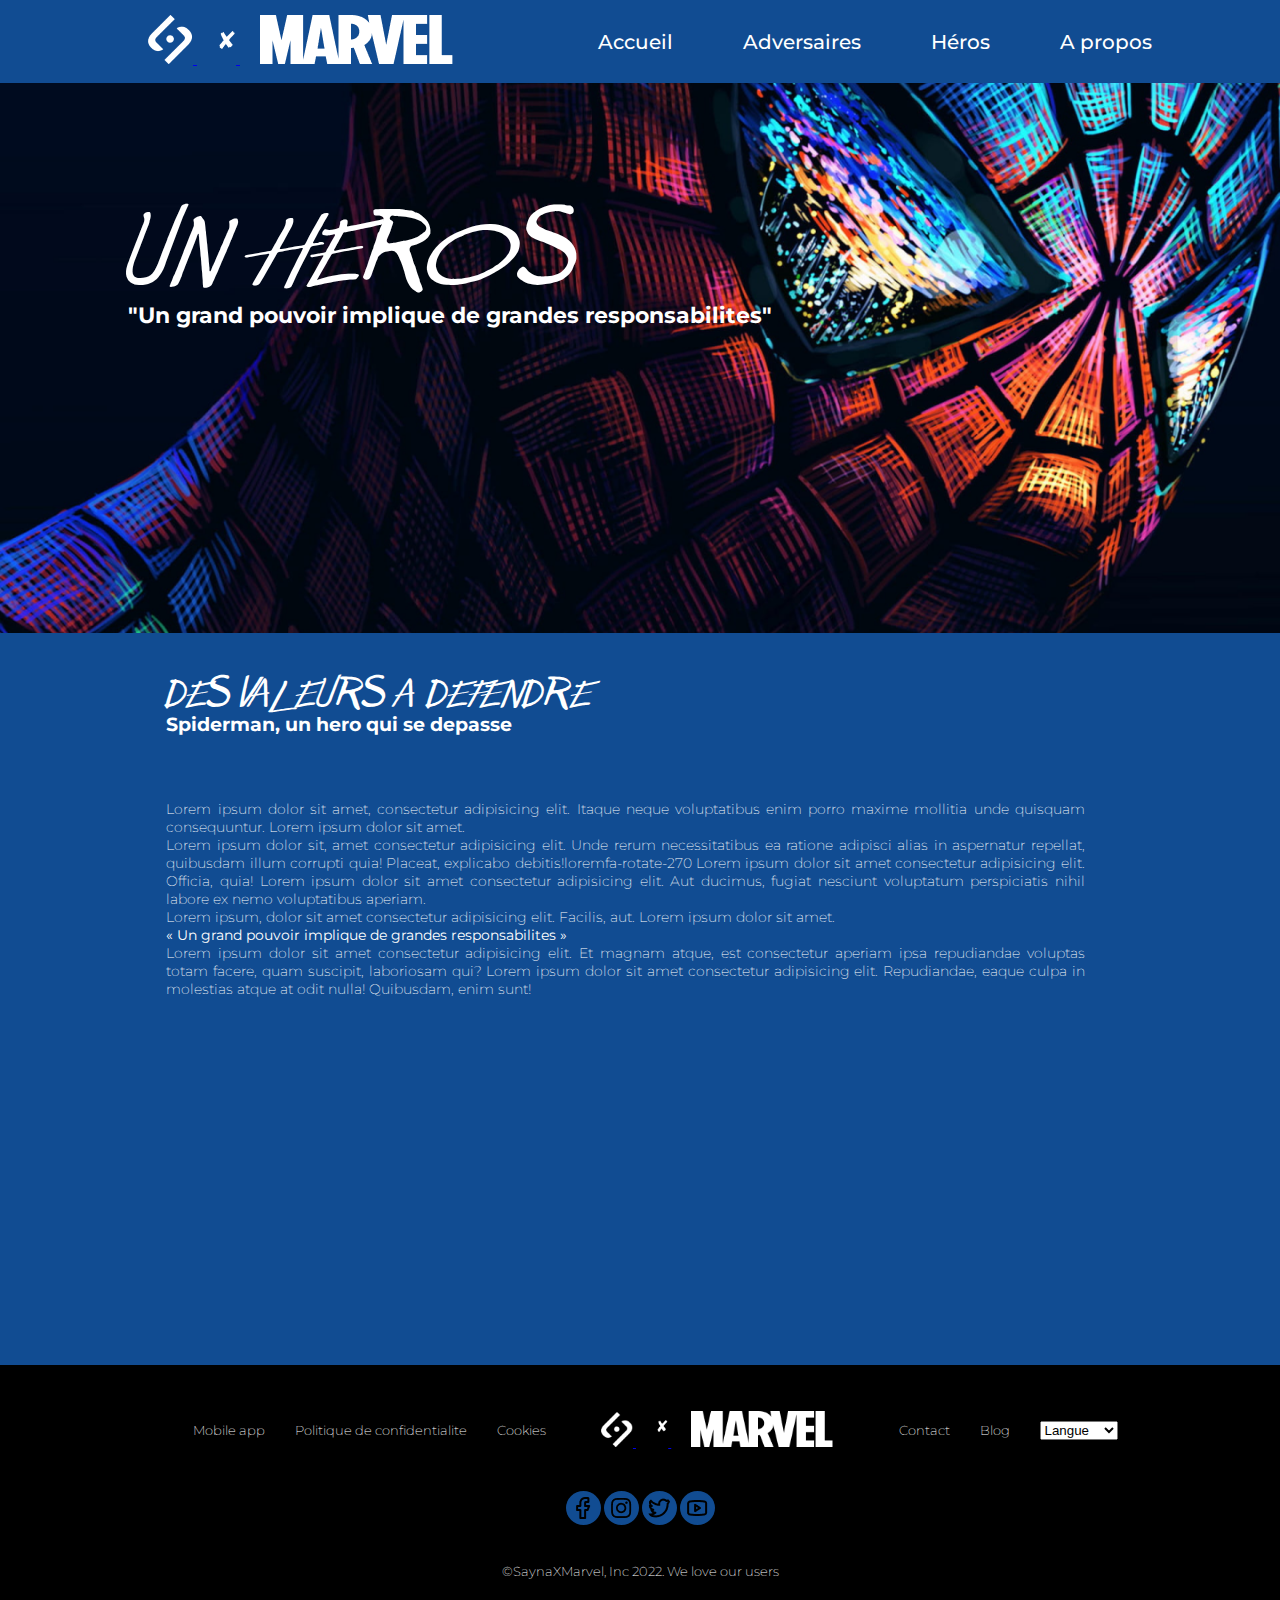
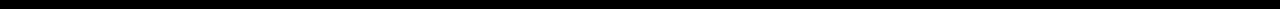
<file: herospure.html>
<!DOCTYPE html>
<html lang="fr">
<head>
    <meta charset="UTF-8">
    <meta http-equiv="X-UA-Compatible" content="IE=edge">
    <meta name="viewport" content="width=device-width, initial-scale=1.0">
    <link rel="stylesheet" href="./assets/css/adversaires.css">
    <link rel="stylesheet" href="./assets/css/heros.css">
    <title>Spiderman - Accueil</title>
</head>
<body>
    <header id="header-top">
        <nav>
            <div class="conteneur navigbar">
                <div class="brand">
                    <a href="bonus.html">
                        <img src="./assets/logo/logo1.png" alt="">
                        <img src="./assets/logo/logo2.png" alt="">
                        <img src="./assets/logo/logo3.png" alt="">
                    </a>
                </div>
                <div class="menu">
                    <ul>
                        <li><a href="index.html">Accueil</a></li>
                        <li><a href="adversaires.html">Adversaires</a></li>
                        <li><a href="heros.html">Héros</a></li>
                        <li><a href="apropos.html">A propos</a></li>
                    </ul>
                </div>
            </div>
        </nav>
    </header>
    <main>
        <section id="hero" >
            <div class="conteneur">
                <div class="brand-mobile">
                    <a href="index.html">
                        <img src="./assets/logo/logo1.png" width="15%" alt="">
                        <img src="./assets/logo/logo2.png" width="10%" alt="">
                        <img src="./assets/logo/logo3.png" width="60%" alt="">
                    </a>
                    <div><i class="fa-solid fa-ellipsis fa-2x"></i></div>
                </div>
            </div>
            <div class="conteneur box">
                <h1 class="titre">UN HEROS</h1>
                <p class="description">"Un grand pouvoir implique de grandes responsabilites"</p>
            </div>
        </section>
        <section id="valeurs">
            <div class="conteneur">
                <div class="valeurs-head">
                    <h1>DES VALEURS A DEFENDRE</h1>
                    <h3>Spiderman, un hero qui se depasse</h3>
                </div>
                <div class="valeurs-body">
                    <div class="text">
                        <p>Lorem ipsum dolor sit amet, consectetur adipisicing elit. Itaque neque voluptatibus enim porro maxime mollitia unde quisquam consequuntur. Lorem ipsum dolor sit amet.</p>
                        <p>Lorem ipsum dolor sit, amet consectetur adipisicing elit. Unde rerum necessitatibus ea ratione adipisci alias in aspernatur repellat, quibusdam illum corrupti quia! Placeat, explicabo debitis!loremfa-rotate-270 Lorem ipsum dolor sit amet consectetur adipisicing elit. Officia, quia! Lorem ipsum dolor sit amet consectetur adipisicing elit. Aut ducimus, fugiat nesciunt voluptatum perspiciatis nihil labore ex nemo voluptatibus aperiam.</p>
                        <p>Lorem ipsum, dolor sit amet consectetur adipisicing elit. Facilis, aut. Lorem ipsum dolor sit amet.</p>
                        <p><b> &laquo; Un grand pouvoir implique de grandes responsabilites &raquo; </b></p>
                        <p>Lorem ipsum dolor sit amet consectetur adipisicing elit. Et magnam atque, est consectetur aperiam ipsa repudiandae voluptas totam facere, quam suscipit, laboriosam qui? Lorem ipsum dolor sit amet consectetur adipisicing elit. Repudiandae, eaque culpa in molestias atque at odit nulla! Quibusdam, enim sunt!</p>
                    </div>
                    <div class="video">
                        <iframe width="560" height="315" src="https://www.youtube.com/embed/I2TLyYLWciM" title="YouTube video player" frameborder="0" allow="accelerometer; autoplay; clipboard-write; encrypted-media; gyroscope; picture-in-picture" allowfullscreen></iframe>
                    </div>
                </div>
            </div>
        </section>
    </main>

    <footer>
        <div class="conteneur footer">
            <div class="navigation-footer">
                <ul class="list1">
                    <li><a href="#">Mobile app</a></li>
                    <li><a href="#">Politique de confidentialite</a></li>
                    <li><a href="#">Cookies</a></li>
                </ul>
                <div class="brand">
                    <a href="#">
                        <img src="./assets/logo/logo1.png" width="16%" alt="">
                        <img src="./assets/logo/logo2.png" width="10%" alt="">
                        <img src="./assets/logo/logo3.png" width="50%" alt="">
                    </a>
                </div>
                <ul class="list2">
                    <li><a href="#">Contact</a></li>
                    <li><a href="#">Blog</a></li>
                    <li><select class="form-select">
                        <option selected="">Langue</option>
                        <option>Francais</option>
                        <option>Anglais</option>
                        <option>Espagnol</option>
                        <option>Creole</option>
                        </select></li>
                </ul>
            </div>
            <div class="media">
                <img src="./assets/logo/logof.png" alt="">
                <img src="./assets/logo/logoi.png" alt="">
                <img src="./assets/logo/logot.png" alt="">
                <img src="./assets/logo/logoy.png" alt="">
            </div>
            <div class="copyright">
                <p>&copy;SaynaXMarvel, Inc 2022. We love our users</p>
            </div>
        </div>
    </footer>
</body>
</html>
</file>
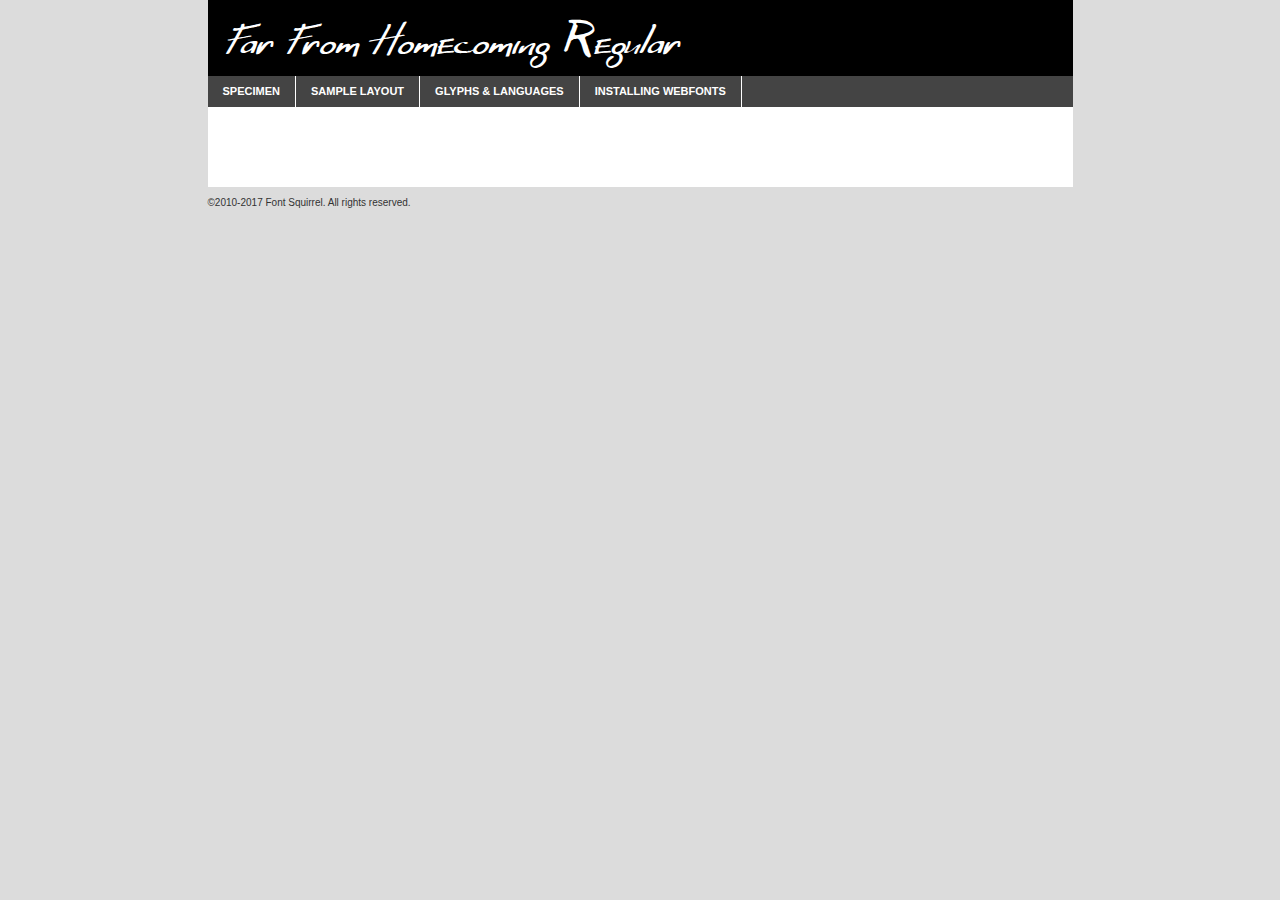
<file: assets/police/far-from_homecoming_updated-demo.html>
<!DOCTYPE html PUBLIC "-//W3C//DTD XHTML 1.0 Transitional//EN"
	"http://www.w3.org/TR/xhtml1/DTD/xhtml1-transitional.dtd">

<html xmlns="http://www.w3.org/1999/xhtml" xml:lang="en" lang="en">
<head>
	<meta http-equiv="Content-Type" content="text/html; charset=utf-8" />
	<script src="http://ajax.googleapis.com/ajax/libs/jquery/1.7.2/jquery.min.js" type="text/javascript" charset="utf-8"></script>
	<script type="text/javascript">
	(function($){$.fn.easyTabs=function(option){var param=jQuery.extend({fadeSpeed:"fast",defaultContent:1,activeClass:'active'},option);$(this).each(function(){var thisId="#"+this.id;if(param.defaultContent==''){param.defaultContent=1;}
	if(typeof param.defaultContent=="number")
	{var defaultTab=$(thisId+" .tabs li:eq("+(param.defaultContent-1)+") a").attr('href').substr(1);}else{var defaultTab=param.defaultContent;}
	$(thisId+" .tabs li a").each(function(){var tabToHide=$(this).attr('href').substr(1);$("#"+tabToHide).addClass('easytabs-tab-content');});hideAll();changeContent(defaultTab);function hideAll(){$(thisId+" .easytabs-tab-content").hide();}
	function changeContent(tabId){hideAll();$(thisId+" .tabs li").removeClass(param.activeClass);$(thisId+" .tabs li a[href=#"+tabId+"]").closest('li').addClass(param.activeClass);if(param.fadeSpeed!="none")
	{$(thisId+" #"+tabId).fadeIn(param.fadeSpeed);}else{$(thisId+" #"+tabId).show();}}
	$(thisId+" .tabs li").click(function(){var tabId=$(this).find('a').attr('href').substr(1);changeContent(tabId);return false;});});}})(jQuery);
	</script>
	<link rel="stylesheet" href="specimen_files/specimen_stylesheet.css" type="text/css" charset="utf-8" />
	<link rel="stylesheet" href="stylesheet.css" type="text/css" charset="utf-8" />

	<style type="text/css">
					body{
				font-family: 'far_from_homecomingregular';
							}
		</style>

	<title>Far From Homecoming Regular Specimen</title>
	
	
	<script type="text/javascript" charset="utf-8">
		$(document).ready(function() {
			$('#container').easyTabs({defaultContent:1});
		});
	</script>
</head>

<body>
<div id="container">
	<div id="header">
		Far From Homecoming Regular	</div>
	<ul class="tabs">
		<li><a href="#specimen">Specimen</a></li>
		<li><a href="#layout">Sample Layout</a></li>
				<li><a href="#glyphs">Glyphs &amp; Languages</a></li>
		<li><a href="#installing">Installing Webfonts</a></li>
		
	</ul>
	
	<div id="main_content">

		
			<div id="specimen">
		
				<div class="section">
					<div class="grid12 firstcol">
						<div class="huge">AaBb</div>
					</div>
				</div>
		
				<div class="section">
					<div class="glyph_range">A&#x200B;B&#x200b;C&#x200b;D&#x200b;E&#x200b;F&#x200b;G&#x200b;H&#x200b;I&#x200b;J&#x200b;K&#x200b;L&#x200b;M&#x200b;N&#x200b;O&#x200b;P&#x200b;Q&#x200b;R&#x200b;S&#x200b;T&#x200b;U&#x200b;V&#x200b;W&#x200b;X&#x200b;Y&#x200b;Z&#x200b;a&#x200b;b&#x200b;c&#x200b;d&#x200b;e&#x200b;f&#x200b;g&#x200b;h&#x200b;i&#x200b;j&#x200b;k&#x200b;l&#x200b;m&#x200b;n&#x200b;o&#x200b;p&#x200b;q&#x200b;r&#x200b;s&#x200b;t&#x200b;u&#x200b;v&#x200b;w&#x200b;x&#x200b;y&#x200b;z&#x200b;1&#x200b;2&#x200b;3&#x200b;4&#x200b;5&#x200b;6&#x200b;7&#x200b;8&#x200b;9&#x200b;0&#x200b;&amp;&#x200b;.&#x200b;,&#x200b;?&#x200b;!&#x200b;&#64;&#x200b;(&#x200b;)&#x200b;#&#x200b;$&#x200b;%&#x200b;*&#x200b;+&#x200b;-&#x200b;=&#x200b;:&#x200b;;</div>
				</div>
				<div class="section">
					<div class="grid12 firstcol">
						<table class="sample_table">
							<tr><td>10</td><td class="size10">abcdefghijklmnopqrstuvwxyzABCDEFGHIJKLMNOPQRSTUVWXYZ0123456789abcdefghijklmnopqrstuvwxyzABCDEFGHIJKLMNOPQRSTUVWXYZ0123456789abcdefghijklmnopqrstuvwxyzABCDEFGHIJKLMNOPQRSTUVWXYZ</td></tr>
							<tr><td>11</td><td class="size11">abcdefghijklmnopqrstuvwxyzABCDEFGHIJKLMNOPQRSTUVWXYZ0123456789abcdefghijklmnopqrstuvwxyzABCDEFGHIJKLMNOPQRSTUVWXYZ0123456789abcdefghijklmnopqrstuvwxyzABCDEFGHIJKLMNOPQRSTUVWXYZ</td></tr>
							<tr><td>12</td><td class="size12">abcdefghijklmnopqrstuvwxyzABCDEFGHIJKLMNOPQRSTUVWXYZ0123456789abcdefghijklmnopqrstuvwxyzABCDEFGHIJKLMNOPQRSTUVWXYZ0123456789abcdefghijklmnopqrstuvwxyzABCDEFGHIJKLMNOPQRSTUVWXYZ</td></tr>
							<tr><td>13</td><td class="size13">abcdefghijklmnopqrstuvwxyzABCDEFGHIJKLMNOPQRSTUVWXYZ0123456789abcdefghijklmnopqrstuvwxyzABCDEFGHIJKLMNOPQRSTUVWXYZ0123456789abcdefghijklmnopqrstuvwxyzABCDEFGHIJKLMNOPQRSTUVWXYZ</td></tr>
							<tr><td>14</td><td class="size14">abcdefghijklmnopqrstuvwxyzABCDEFGHIJKLMNOPQRSTUVWXYZ0123456789abcdefghijklmnopqrstuvwxyzABCDEFGHIJKLMNOPQRSTUVWXYZ0123456789abcdefghijklmnopqrstuvwxyzABCDEFGHIJKLMNOPQRSTUVWXYZ</td></tr>
							<tr><td>16</td><td class="size16">abcdefghijklmnopqrstuvwxyzABCDEFGHIJKLMNOPQRSTUVWXYZ0123456789abcdefghijklmnopqrstuvwxyzABCDEFGHIJKLMNOPQRSTUVWXYZ</td></tr>
							<tr><td>18</td><td class="size18">abcdefghijklmnopqrstuvwxyzABCDEFGHIJKLMNOPQRSTUVWXYZ0123456789abcdefghijklmnopqrstuvwxyzABCDEFGHIJKLMNOPQRSTUVWXYZ</td></tr>
							<tr><td>20</td><td class="size20">abcdefghijklmnopqrstuvwxyzABCDEFGHIJKLMNOPQRSTUVWXYZ0123456789abcdefghijklmnopqrstuvwxyzABCDEFGHIJKLMNOPQRSTUVWXYZ</td></tr>
							<tr><td>24</td><td class="size24">abcdefghijklmnopqrstuvwxyzABCDEFGHIJKLMNOPQRSTUVWXYZ0123456789abcdefghijklmnopqrstuvwxyzABCDEFGHIJKLMNOPQRSTUVWXYZ</td></tr>
							<tr><td>30</td><td class="size30">abcdefghijklmnopqrstuvwxyzABCDEFGHIJKLMNOPQRSTUVWXYZ0123456789abcdefghijklmnopqrstuvwxyzABCDEFGHIJKLMNOPQRSTUVWXYZ</td></tr>
							<tr><td>36</td><td class="size36">abcdefghijklmnopqrstuvwxyzABCDEFGHIJKLMNOPQRSTUVWXYZ0123456789abcdefghijklmnopqrstuvwxyzABCDEFGHIJKLMNOPQRSTUVWXYZ</td></tr>
							<tr><td>48</td><td class="size48">abcdefghijklmnopqrstuvwxyzABCDEFGHIJKLMNOPQRSTUVWXYZ0123456789abcdefghijklmnopqrstuvwxyzABCDEFGHIJKLMNOPQRSTUVWXYZ</td></tr>
							<tr><td>60</td><td class="size60">abcdefghijklmnopqrstuvwxyzABCDEFGHIJKLMNOPQRSTUVWXYZ0123456789abcdefghijklmnopqrstuvwxyzABCDEFGHIJKLMNOPQRSTUVWXYZ</td></tr>
							<tr><td>72</td><td class="size72">abcdefghijklmnopqrstuvwxyzABCDEFGHIJKLMNOPQRSTUVWXYZ0123456789abcdefghijklmnopqrstuvwxyzABCDEFGHIJKLMNOPQRSTUVWXYZ</td></tr>
							<tr><td>90</td><td class="size90">abcdefghijklmnopqrstuvwxyzABCDEFGHIJKLMNOPQRSTUVWXYZ0123456789abcdefghijklmnopqrstuvwxyzABCDEFGHIJKLMNOPQRSTUVWXYZ</td></tr>
						</table>
				
					</div>
			
				</div>
		
		
		
								<div class="section" id="bodycomparison">


										<div id="xheight">
				<div class="fontbody">&#x25FC;&#x25FC;&#x25FC;&#x25FC;&#x25FC;&#x25FC;&#x25FC;&#x25FC;&#x25FC;&#x25FC;&#x25FC;&#x25FC;&#x25FC;&#x25FC;&#x25FC;&#x25FC;&#x25FC;&#x25FC;&#x25FC;&#x25FC;&#x25FC;&#x25FC;&#x25FC;&#x25FC;&#x25FC;&#x25FC;&#x25FC;&#x25FC;&#x25FC;&#x25FC;&#x25FC;&#x25FC;&#x25FC;&#x25FC;&#x25FC;&#x25FC;&#x25FC;&#x25FC;&#x25FC;&#x25FC;&#x25FC;&#x25FC;&#x25FC;&#x25FC;&#x25FC;&#x25FC;&#x25FC;&#x25FC;&#x25FC;&#x25FC;&#x25FC;&#x25FC;&#x25FC;&#x25FC;&#x25FC;&#x25FC;&#x25FC;&#x25FC;&#x25FC;&#x25FC;&#x25FC;&#x25FC;&#x25FC;&#x25FC;&#x25FC;&#x25FC;&#x25FC;&#x25FC;&#x25FC;&#x25FC;&#x25FC;&#x25FC;&#x25FC;&#x25FC;&#x25FC;&#x25FC;&#x25FC;&#x25FC;&#x25FC;&#x25FC;&#x25FC;&#x25FC;&#x25FC;&#x25FC;&#x25FC;&#x25FC;&#x25FC;&#x25FC;&#x25FC;&#x25FC;&#x25FC;&#x25FC;&#x25FC;&#x25FC;&#x25FC;&#x25FC;&#x25FC;&#x25FC;&#x25FC;body</div><div class="arialbody">body</div><div class="verdanabody">body</div><div class="georgiabody">body</div></div>
										<div class="fontbody" style="z-index:1">
											body<span>Far From Homecoming Regular</span>
										</div>
										<div class="arialbody" style="z-index:1">
											body<span>Arial</span>
										</div>
										<div class="verdanabody" style="z-index:1">
											body<span>Verdana</span>
										</div>
										<div class="georgiabody" style="z-index:1">
											body<span>Georgia</span>
										</div>



								</div>
		
		
				<div class="section psample psample_row1" id="">
					
					<div class="grid2 firstcol">
						<p class="size10"><span>10.</span>Aenean lacinia bibendum nulla sed consectetur. Fusce dapibus, tellus ac cursus commodo, tortor mauris condimentum nibh, ut fermentum massa justo sit amet risus. Nullam id dolor id nibh ultricies vehicula ut id elit. Cum sociis natoque penatibus et magnis dis parturient montes, nascetur ridiculus mus. Nulla vitae elit libero, a pharetra augue.</p>
			
					</div>
					<div class="grid3">
						<p class="size11"><span>11.</span>Aenean lacinia bibendum nulla sed consectetur. Fusce dapibus, tellus ac cursus commodo, tortor mauris condimentum nibh, ut fermentum massa justo sit amet risus. Nullam id dolor id nibh ultricies vehicula ut id elit. Cum sociis natoque penatibus et magnis dis parturient montes, nascetur ridiculus mus. Nulla vitae elit libero, a pharetra augue.</p>
			
					</div>
					<div class="grid3">
						<p class="size12"><span>12.</span>Aenean lacinia bibendum nulla sed consectetur. Fusce dapibus, tellus ac cursus commodo, tortor mauris condimentum nibh, ut fermentum massa justo sit amet risus. Nullam id dolor id nibh ultricies vehicula ut id elit. Cum sociis natoque penatibus et magnis dis parturient montes, nascetur ridiculus mus. Nulla vitae elit libero, a pharetra augue.</p>
			
					</div>
					<div class="grid4">
						<p class="size13"><span>13.</span>Aenean lacinia bibendum nulla sed consectetur. Fusce dapibus, tellus ac cursus commodo, tortor mauris condimentum nibh, ut fermentum massa justo sit amet risus. Nullam id dolor id nibh ultricies vehicula ut id elit. Cum sociis natoque penatibus et magnis dis parturient montes, nascetur ridiculus mus. Nulla vitae elit libero, a pharetra augue.</p>
			
					</div>
					<div class="white_blend"></div>
					
				</div>
				<div class="section psample psample_row2" id="">
					<div class="grid3 firstcol">
						<p class="size14"><span>14.</span>Aenean lacinia bibendum nulla sed consectetur. Fusce dapibus, tellus ac cursus commodo, tortor mauris condimentum nibh, ut fermentum massa justo sit amet risus. Nullam id dolor id nibh ultricies vehicula ut id elit. Cum sociis natoque penatibus et magnis dis parturient montes, nascetur ridiculus mus. Nulla vitae elit libero, a pharetra augue.</p>
			
					</div>
					<div class="grid4">
						<p class="size16"><span>16.</span>Aenean lacinia bibendum nulla sed consectetur. Fusce dapibus, tellus ac cursus commodo, tortor mauris condimentum nibh, ut fermentum massa justo sit amet risus. Nullam id dolor id nibh ultricies vehicula ut id elit. Cum sociis natoque penatibus et magnis dis parturient montes, nascetur ridiculus mus. Nulla vitae elit libero, a pharetra augue.</p>
			
					</div>
					<div class="grid5">
						<p class="size18"><span>18.</span>Aenean lacinia bibendum nulla sed consectetur. Fusce dapibus, tellus ac cursus commodo, tortor mauris condimentum nibh, ut fermentum massa justo sit amet risus. Nullam id dolor id nibh ultricies vehicula ut id elit. Cum sociis natoque penatibus et magnis dis parturient montes, nascetur ridiculus mus. Nulla vitae elit libero, a pharetra augue.</p>
			
					</div>

					<div class="white_blend"></div>

				</div>
				
				<div class="section psample psample_row3" id="">
					<div class="grid5 firstcol">
						<p class="size20"><span>20.</span>Aenean lacinia bibendum nulla sed consectetur. Fusce dapibus, tellus ac cursus commodo, tortor mauris condimentum nibh, ut fermentum massa justo sit amet risus. Nullam id dolor id nibh ultricies vehicula ut id elit. Cum sociis natoque penatibus et magnis dis parturient montes, nascetur ridiculus mus. Nulla vitae elit libero, a pharetra augue.</p>
					</div>
					<div class="grid7">
						<p class="size24"><span>24.</span>Aenean lacinia bibendum nulla sed consectetur. Fusce dapibus, tellus ac cursus commodo, tortor mauris condimentum nibh, ut fermentum massa justo sit amet risus. Nullam id dolor id nibh ultricies vehicula ut id elit. Cum sociis natoque penatibus et magnis dis parturient montes, nascetur ridiculus mus. Nulla vitae elit libero, a pharetra augue.</p>
					</div>
					
					<div class="white_blend"></div>
					
				</div>
				
				<div class="section psample psample_row4" id="">
					<div class="grid12 firstcol">
						<p class="size30"><span>30.</span>Aenean lacinia bibendum nulla sed consectetur. Fusce dapibus, tellus ac cursus commodo, tortor mauris condimentum nibh, ut fermentum massa justo sit amet risus. Nullam id dolor id nibh ultricies vehicula ut id elit. Cum sociis natoque penatibus et magnis dis parturient montes, nascetur ridiculus mus. Nulla vitae elit libero, a pharetra augue.</p>
					</div>
					<div class="white_blend"></div>
					
				</div>
				
				
				
				<div class="section psample psample_row1 fullreverse">
					<div class="grid2 firstcol">
						<p class="size10"><span>10.</span>Aenean lacinia bibendum nulla sed consectetur. Fusce dapibus, tellus ac cursus commodo, tortor mauris condimentum nibh, ut fermentum massa justo sit amet risus. Nullam id dolor id nibh ultricies vehicula ut id elit. Cum sociis natoque penatibus et magnis dis parturient montes, nascetur ridiculus mus. Nulla vitae elit libero, a pharetra augue.</p>
			
					</div>
					<div class="grid3">
						<p class="size11"><span>11.</span>Aenean lacinia bibendum nulla sed consectetur. Fusce dapibus, tellus ac cursus commodo, tortor mauris condimentum nibh, ut fermentum massa justo sit amet risus. Nullam id dolor id nibh ultricies vehicula ut id elit. Cum sociis natoque penatibus et magnis dis parturient montes, nascetur ridiculus mus. Nulla vitae elit libero, a pharetra augue.</p>
			
					</div>
					<div class="grid3">
						<p class="size12"><span>12.</span>Aenean lacinia bibendum nulla sed consectetur. Fusce dapibus, tellus ac cursus commodo, tortor mauris condimentum nibh, ut fermentum massa justo sit amet risus. Nullam id dolor id nibh ultricies vehicula ut id elit. Cum sociis natoque penatibus et magnis dis parturient montes, nascetur ridiculus mus. Nulla vitae elit libero, a pharetra augue.</p>
			
					</div>
					<div class="grid4">
						<p class="size13"><span>13.</span>Aenean lacinia bibendum nulla sed consectetur. Fusce dapibus, tellus ac cursus commodo, tortor mauris condimentum nibh, ut fermentum massa justo sit amet risus. Nullam id dolor id nibh ultricies vehicula ut id elit. Cum sociis natoque penatibus et magnis dis parturient montes, nascetur ridiculus mus. Nulla vitae elit libero, a pharetra augue.</p>
			
					</div>
					<div class="black_blend"></div>
					
				</div>
				
				<div class="section psample psample_row2 fullreverse">
					<div class="grid3 firstcol">
						<p class="size14"><span>14.</span>Aenean lacinia bibendum nulla sed consectetur. Fusce dapibus, tellus ac cursus commodo, tortor mauris condimentum nibh, ut fermentum massa justo sit amet risus. Nullam id dolor id nibh ultricies vehicula ut id elit. Cum sociis natoque penatibus et magnis dis parturient montes, nascetur ridiculus mus. Nulla vitae elit libero, a pharetra augue.</p>
			
					</div>
					<div class="grid4">
						<p class="size16"><span>16.</span>Aenean lacinia bibendum nulla sed consectetur. Fusce dapibus, tellus ac cursus commodo, tortor mauris condimentum nibh, ut fermentum massa justo sit amet risus. Nullam id dolor id nibh ultricies vehicula ut id elit. Cum sociis natoque penatibus et magnis dis parturient montes, nascetur ridiculus mus. Nulla vitae elit libero, a pharetra augue.</p>
			
					</div>
					<div class="grid5">
						<p class="size18"><span>18.</span>Aenean lacinia bibendum nulla sed consectetur. Fusce dapibus, tellus ac cursus commodo, tortor mauris condimentum nibh, ut fermentum massa justo sit amet risus. Nullam id dolor id nibh ultricies vehicula ut id elit. Cum sociis natoque penatibus et magnis dis parturient montes, nascetur ridiculus mus. Nulla vitae elit libero, a pharetra augue.</p>
			
					</div>
					<div class="black_blend"></div>

				</div>
				
				<div class="section psample fullreverse psample_row3" id="">
					<div class="grid5 firstcol">
						<p class="size20"><span>20.</span>Aenean lacinia bibendum nulla sed consectetur. Fusce dapibus, tellus ac cursus commodo, tortor mauris condimentum nibh, ut fermentum massa justo sit amet risus. Nullam id dolor id nibh ultricies vehicula ut id elit. Cum sociis natoque penatibus et magnis dis parturient montes, nascetur ridiculus mus. Nulla vitae elit libero, a pharetra augue.</p>
					</div>
					<div class="grid7">
						<p class="size24"><span>24.</span>Aenean lacinia bibendum nulla sed consectetur. Fusce dapibus, tellus ac cursus commodo, tortor mauris condimentum nibh, ut fermentum massa justo sit amet risus. Nullam id dolor id nibh ultricies vehicula ut id elit. Cum sociis natoque penatibus et magnis dis parturient montes, nascetur ridiculus mus. Nulla vitae elit libero, a pharetra augue.</p>
					</div>
					
					<div class="black_blend"></div>
					
				</div>
				
				<div class="section psample fullreverse psample_row4" id="" style="border-bottom: 20px #000 solid;">
					<div class="grid12 firstcol">
						<p class="size30"><span>30.</span>Aenean lacinia bibendum nulla sed consectetur. Fusce dapibus, tellus ac cursus commodo, tortor mauris condimentum nibh, ut fermentum massa justo sit amet risus. Nullam id dolor id nibh ultricies vehicula ut id elit. Cum sociis natoque penatibus et magnis dis parturient montes, nascetur ridiculus mus. Nulla vitae elit libero, a pharetra augue.</p>
					</div>
					<div class="black_blend"></div>
					
				</div>
				
				
				
				
			</div>
			
			<div id="layout">
				
				<div class="section">
					
					<div class="grid12 firstcol">
						<h1>Lorem Ipsum Dolor</h1>
						<h2>Etiam porta sem malesuada magna mollis euismod</h2>
						
						<p class="byline">By <a href="#link">Aenean Lacinia</a></p>
					</div>
				</div>
				<div class="section">
					<div class="grid8 firstcol">
						<p class="large">Donec sed odio dui. Morbi leo risus, porta ac consectetur ac, vestibulum at eros. Fusce dapibus, tellus ac cursus commodo, tortor mauris condimentum nibh, ut fermentum massa justo sit amet risus. </p>

						
						<h3>Pellentesque ornare sem</h3>

						<p>Maecenas sed diam eget risus varius blandit sit amet non magna. Maecenas faucibus mollis interdum. Donec ullamcorper nulla non metus auctor fringilla. Nullam id dolor id nibh ultricies vehicula ut id elit. Nullam id dolor id nibh ultricies vehicula ut id elit. </p>

						<p>Aenean eu leo quam. Pellentesque ornare sem lacinia quam venenatis vestibulum. Lorem ipsum dolor sit amet, consectetur adipiscing elit. Cum sociis natoque penatibus et magnis dis parturient montes, nascetur ridiculus mus. </p>

						<p>Nulla vitae elit libero, a pharetra augue. Praesent commodo cursus magna, vel scelerisque nisl consectetur et. Aenean lacinia bibendum nulla sed consectetur. </p>

						<p>Nullam quis risus eget urna mollis ornare vel eu leo. Nullam quis risus eget urna mollis ornare vel eu leo. Maecenas sed diam eget risus varius blandit sit amet non magna. Donec ullamcorper nulla non metus auctor fringilla. </p>

						<h3>Cras mattis consectetur</h3>

						<p>Aenean eu leo quam. Pellentesque ornare sem lacinia quam venenatis vestibulum. Aenean lacinia bibendum nulla sed consectetur. Integer posuere erat a ante venenatis dapibus posuere velit aliquet. Cras mattis consectetur purus sit amet fermentum. </p>

						<p>Nullam id dolor id nibh ultricies vehicula ut id elit. Nullam quis risus eget urna mollis ornare vel eu leo. Cras mattis consectetur purus sit amet fermentum.</p>
					</div>
					
					<div class="grid4 sidebar">
						
						<div class="box reverse">
							<p class="last">Nullam quis risus eget urna mollis ornare vel eu leo. Donec ullamcorper nulla non metus auctor fringilla. Cras mattis consectetur purus sit amet fermentum. Sed posuere consectetur est at lobortis. Lorem ipsum dolor sit amet, consectetur adipiscing elit. </p>
						</div>
						
						<p class="caption">Maecenas sed diam eget risus varius.</p>

						<p>Vestibulum id ligula porta felis euismod semper. Integer posuere erat a ante venenatis dapibus posuere velit aliquet. Vestibulum id ligula porta felis euismod semper. Sed posuere consectetur est at lobortis. Maecenas sed diam eget risus varius blandit sit amet non magna. Fusce dapibus, tellus ac cursus commodo, tortor mauris condimentum nibh, ut fermentum massa justo sit amet risus. </p>

					

						<p>Duis mollis, est non commodo luctus, nisi erat porttitor ligula, eget lacinia odio sem nec elit. Aenean lacinia bibendum nulla sed consectetur. Vivamus sagittis lacus vel augue laoreet rutrum faucibus dolor auctor. Aenean lacinia bibendum nulla sed consectetur. Nullam quis risus eget urna mollis ornare vel eu leo. </p>

						<p>Praesent commodo cursus magna, vel scelerisque nisl consectetur et. Donec ullamcorper nulla non metus auctor fringilla. Maecenas faucibus mollis interdum. Fusce dapibus, tellus ac cursus commodo, tortor mauris condimentum nibh, ut fermentum massa justo sit amet risus. </p>

					</div>
				</div>
				
			</div>


			



		<div id="glyphs">
			<div class="section">
				<div class="grid12 firstcol">
			
				<h1>Language Support</h1>
				<p>The subset of Far From Homecoming Regular in this kit supports the following languages:<br />
			
					English, Arrernte, Bislama, Cebuano, Fijian, Gilbertese, Hmong, Ibanag, Iloko_ilokano, Interglossa_glosa, Interlingua, Lojban, Norfolk_pitcairnese, Oromo, Rotokas, Seychelles_creole, Shona, Somali, Southern_ndebele, Swahili, Swati_swazi, Tok_pisin, Warlpiri, Xhosa, Zulu, Latinbasic, Demo				</p>
				<h1>Glyph Chart</h1>
				<p>The subset of Far From Homecoming Regular in this kit includes all the glyphs listed below. Unicode entities are included above each glyph to help you insert individual characters into your layout.</p>
				<div id="glyph_chart">
			
																														 <div><p>&amp;#13;</p>&#13;</div>
																				 <div><p>&amp;#32;</p>&#32;</div>
																				 <div><p>&amp;#33;</p>&#33;</div>
																				 <div><p>&amp;#34;</p>&#34;</div>
																				 <div><p>&amp;#35;</p>&#35;</div>
																				 <div><p>&amp;#36;</p>&#36;</div>
																				 <div><p>&amp;#37;</p>&#37;</div>
																				 <div><p>&amp;#38;</p>&#38;</div>
																				 <div><p>&amp;#39;</p>&#39;</div>
																				 <div><p>&amp;#40;</p>&#40;</div>
																				 <div><p>&amp;#41;</p>&#41;</div>
																				 <div><p>&amp;#42;</p>&#42;</div>
																				 <div><p>&amp;#43;</p>&#43;</div>
																				 <div><p>&amp;#44;</p>&#44;</div>
																				 <div><p>&amp;#45;</p>&#45;</div>
																				 <div><p>&amp;#46;</p>&#46;</div>
																				 <div><p>&amp;#47;</p>&#47;</div>
																				 <div><p>&amp;#48;</p>&#48;</div>
																				 <div><p>&amp;#49;</p>&#49;</div>
																				 <div><p>&amp;#50;</p>&#50;</div>
																				 <div><p>&amp;#51;</p>&#51;</div>
																				 <div><p>&amp;#52;</p>&#52;</div>
																				 <div><p>&amp;#53;</p>&#53;</div>
																				 <div><p>&amp;#54;</p>&#54;</div>
																				 <div><p>&amp;#55;</p>&#55;</div>
																				 <div><p>&amp;#56;</p>&#56;</div>
																				 <div><p>&amp;#57;</p>&#57;</div>
																				 <div><p>&amp;#58;</p>&#58;</div>
																				 <div><p>&amp;#59;</p>&#59;</div>
																				 <div><p>&amp;#61;</p>&#61;</div>
																				 <div><p>&amp;#63;</p>&#63;</div>
																				 <div><p>&amp;#64;</p>&#64;</div>
																				 <div><p>&amp;#65;</p>&#65;</div>
																				 <div><p>&amp;#66;</p>&#66;</div>
																				 <div><p>&amp;#67;</p>&#67;</div>
																				 <div><p>&amp;#68;</p>&#68;</div>
																				 <div><p>&amp;#69;</p>&#69;</div>
																				 <div><p>&amp;#70;</p>&#70;</div>
																				 <div><p>&amp;#71;</p>&#71;</div>
																				 <div><p>&amp;#72;</p>&#72;</div>
																				 <div><p>&amp;#73;</p>&#73;</div>
																				 <div><p>&amp;#74;</p>&#74;</div>
																				 <div><p>&amp;#75;</p>&#75;</div>
																				 <div><p>&amp;#76;</p>&#76;</div>
																				 <div><p>&amp;#77;</p>&#77;</div>
																				 <div><p>&amp;#78;</p>&#78;</div>
																				 <div><p>&amp;#79;</p>&#79;</div>
																				 <div><p>&amp;#80;</p>&#80;</div>
																				 <div><p>&amp;#81;</p>&#81;</div>
																				 <div><p>&amp;#82;</p>&#82;</div>
																				 <div><p>&amp;#83;</p>&#83;</div>
																				 <div><p>&amp;#84;</p>&#84;</div>
																				 <div><p>&amp;#85;</p>&#85;</div>
																				 <div><p>&amp;#86;</p>&#86;</div>
																				 <div><p>&amp;#87;</p>&#87;</div>
																				 <div><p>&amp;#88;</p>&#88;</div>
																				 <div><p>&amp;#89;</p>&#89;</div>
																				 <div><p>&amp;#90;</p>&#90;</div>
																				 <div><p>&amp;#92;</p>&#92;</div>
																				 <div><p>&amp;#95;</p>&#95;</div>
																				 <div><p>&amp;#97;</p>&#97;</div>
																				 <div><p>&amp;#98;</p>&#98;</div>
																				 <div><p>&amp;#99;</p>&#99;</div>
																				 <div><p>&amp;#100;</p>&#100;</div>
																				 <div><p>&amp;#101;</p>&#101;</div>
																				 <div><p>&amp;#102;</p>&#102;</div>
																				 <div><p>&amp;#103;</p>&#103;</div>
																				 <div><p>&amp;#104;</p>&#104;</div>
																				 <div><p>&amp;#105;</p>&#105;</div>
																				 <div><p>&amp;#106;</p>&#106;</div>
																				 <div><p>&amp;#107;</p>&#107;</div>
																				 <div><p>&amp;#108;</p>&#108;</div>
																				 <div><p>&amp;#109;</p>&#109;</div>
																				 <div><p>&amp;#110;</p>&#110;</div>
																				 <div><p>&amp;#111;</p>&#111;</div>
																				 <div><p>&amp;#112;</p>&#112;</div>
																				 <div><p>&amp;#113;</p>&#113;</div>
																				 <div><p>&amp;#114;</p>&#114;</div>
																				 <div><p>&amp;#115;</p>&#115;</div>
																				 <div><p>&amp;#116;</p>&#116;</div>
																				 <div><p>&amp;#117;</p>&#117;</div>
																				 <div><p>&amp;#118;</p>&#118;</div>
																				 <div><p>&amp;#119;</p>&#119;</div>
																				 <div><p>&amp;#120;</p>&#120;</div>
																				 <div><p>&amp;#121;</p>&#121;</div>
																				 <div><p>&amp;#122;</p>&#122;</div>
																				 <div><p>&amp;#126;</p>&#126;</div>
																				 <div><p>&amp;#160;</p>&#160;</div>
																				 <div><p>&amp;#173;</p>&#173;</div>
																				 <div><p>&amp;#8192;</p>&#8192;</div>
																				 <div><p>&amp;#8193;</p>&#8193;</div>
																				 <div><p>&amp;#8194;</p>&#8194;</div>
																				 <div><p>&amp;#8195;</p>&#8195;</div>
																				 <div><p>&amp;#8196;</p>&#8196;</div>
																				 <div><p>&amp;#8197;</p>&#8197;</div>
																				 <div><p>&amp;#8198;</p>&#8198;</div>
																				 <div><p>&amp;#8199;</p>&#8199;</div>
																				 <div><p>&amp;#8200;</p>&#8200;</div>
																				 <div><p>&amp;#8201;</p>&#8201;</div>
																				 <div><p>&amp;#8202;</p>&#8202;</div>
																				 <div><p>&amp;#8208;</p>&#8208;</div>
																				 <div><p>&amp;#8209;</p>&#8209;</div>
																				 <div><p>&amp;#8210;</p>&#8210;</div>
																				 <div><p>&amp;#8211;</p>&#8211;</div>
																				 <div><p>&amp;#8212;</p>&#8212;</div>
																				 <div><p>&amp;#8239;</p>&#8239;</div>
																				 <div><p>&amp;#8287;</p>&#8287;</div>
																				 <div><p>&amp;#9724;</p>&#9724;</div>
																																						</div>	
				</div>
		
		
			</div>
		</div>
		
		
		<div id="specs">
			
		</div>
	
		<div id="installing">
			<div class="section">
				<div class="grid7 firstcol">
					<h1>Installing Webfonts</h1>
					
					<p>Webfonts are supported by all major browser platforms but not all in the same way. There are currently four different font formats that must be included in order to target all browsers. This includes TTF, WOFF, EOT and SVG.</p>
					
					<h2>1. Upload your webfonts</h2>
					<p>You must upload your webfont kit to your website. They should be in or near the same directory as your CSS files.</p>
					
					<h2>2. Include the webfont stylesheet</h2>
					<p>A special CSS @font-face declaration helps the various browsers select the appropriate font it needs without causing you a bunch of headaches. Learn more about this syntax by reading the <a href="https://www.fontspring.com/blog/further-hardening-of-the-bulletproof-syntax">Fontspring blog post</a> about it. The code for it is as follows:</p>


<code>
@font-face{ 
	font-family: 'MyWebFont';
	src: url('WebFont.eot');
	src: url('WebFont.eot?#iefix') format('embedded-opentype'),
	     url('WebFont.woff') format('woff'),
	     url('WebFont.ttf') format('truetype'),
	     url('WebFont.svg#webfont') format('svg');
}
</code>

	<p>We've already gone ahead and generated the code for you. All you have to do is link to the stylesheet in your HTML, like this:</p>
	<code>&lt;link rel=&quot;stylesheet&quot; href=&quot;stylesheet.css&quot; type=&quot;text/css&quot; charset=&quot;utf-8&quot; /&gt;</code>

					<h2>3. Modify your own stylesheet</h2>
					<p>To take advantage of your new fonts, you must tell your stylesheet to use them. Look at the original @font-face declaration above and find the property called "font-family." The name linked there will be what you use to reference the font. Prepend that webfont name to the font stack in the "font-family" property, inside the selector you want to change. For example:</p>
<code>p { font-family: 'WebFont', Arial, sans-serif; }</code>

<h2>4. Test</h2>
<p>Getting webfonts to work cross-browser <em>can</em> be tricky. Use the information in the sidebar to help you if you find that fonts aren't loading in a particular browser.</p>
				</div>
				
				<div class="grid5 sidebar">
					<div class="box">
						<h2>Troubleshooting<br />Font-Face Problems</h2>
						<p>Having trouble getting your webfonts to load in your new website? Here are some tips to sort out what might be the problem.</p>

						<h3>Fonts not showing in any browser</h3>

						<p>This sounds like you need to work on the plumbing. You either did not upload the fonts to the correct directory, or you did not link the fonts properly in the CSS. If you've confirmed that all this is correct and you still have a problem, take a look at your .htaccess file and see if requests are getting intercepted.</p>

						<h3>Fonts not loading in iPhone or iPad</h3>

						<p>The most common problem here is that you are serving the fonts from an IIS server. IIS refuses to serve files that have unknown MIME types. If that is the case, you must set the MIME type for SVG to "image/svg+xml" in the server settings. Follow these instructions from Microsoft if you need help.</p>

						<h3>Fonts not loading in Firefox</h3>

						<p>The primary reason for this failure? You are still using a version Firefox older than 3.5. So upgrade already! If that isn't it, then you are very likely serving fonts from a different domain. Firefox requires that all font assets be served from the same domain. Lastly it is possible that you need to add WOFF to your list of MIME types (if you are serving via IIS.)</p>

						<h3>Fonts not loading in IE</h3>

						<p>Are you looking at Internet Explorer on an actual Windows machine or are you cheating by using a service like Adobe BrowserLab? Many of these screenshot services do not render @font-face for IE. Best to test it on a real machine.</p>

						<h3>Fonts not loading in IE9</h3>

						<p>IE9, like Firefox, requires that fonts be served from the same domain as the website. Make sure that is the case.</p>
					</div>
				</div>
			</div>
			
		</div>
	
	</div>
	<div id="footer">
		<p>&copy;2010-2017 Font Squirrel. All rights reserved.</p>
	</div>
</div>
</body>
</html>
</file>
<file: assets/css/adversaires.css>
@import url('https://fonts.googleapis.com/css2?family=Montserrat:wght@100;200;300;500;700;800;900&display=swap');

@font-face {
    font-family: 'far_from_homecomingregular';
    src: url(../police/Far-From-Homecoming-Updated.otf) format('OpenType');
}

*{
    margin: 0;
    padding: 0;
    box-sizing: border-box;
}

body{
    font-family: Montserrat, sans-serif;
    font-weight: 200;
}

.conteneur{
    width: 80%;
    margin: 0 auto;
}

ul{
    margin: 0;
    padding: 0;
    list-style-type: none;
}


:root{
    --primary-ad-color: #f1c530;
    --black-ad-color: #000000;
    --white-ad-color: #ffffff;
}

.brand-mobile{
    display: none;
}

/* Design Navigation */

#header-top nav{
    background-color: var(--primary-ad-color);
    padding: 15px 0;
}

#header-top nav .navigbar{
    display: flex;
    justify-content: space-between;
    align-items: center;
}

#header-top nav .brand img, footer .brand img{
    padding-left: 20px;
}

#header-top nav .brand img:nth-child(2), footer .brand img:nth-child(2){
    padding-bottom: 15px;
}

#header-top nav .menu ul{
    display: flex;
    justify-content: space-between;
    align-items: center;
}

#header-top nav .menu ul li{
    margin-left: 70px;
    font-size: 20px;
}

#header-top nav .menu ul li a{
    text-decoration: none;
    font-weight: 500;
    color: var(--white-ad-color);
}

/* La partie Hero Design */

#hero{
    background-image: url("../img/img7.png");
    height: 550px;
    background-repeat: no-repeat;
    background-position: center right;
    background-size: cover;
}

#hero div{
    color: var(--white-ad-color);
}

#hero .titre{
    font-family: 'far_from_homecomingregular';
    font-size: 5em;
    font-weight: 100;
}

#hero .description{
    font-weight: bold;
    font-size: 1.4em;
}

#hero .box{
    position: relative;
    top: 25%;
}

/* La section des cartes Design */

#card-section{
    background-color: var(--primary-ad-color);
    padding-top: 40px;
}

#card-section .card{
    display: flex;
    justify-content: center;
    flex-wrap: wrap;
}

#card-section .card-hero{
    border: 6px solid var(--black-ad-color);
    border-bottom-left-radius: 50px;
    border-bottom-right-radius: 50px;
    width: 300px;
    height: 600px;
    margin: 20px;
    overflow: hidden;
    box-shadow: 0px 4px 6px var(--black-ad-color);
}

#card-section .card-hero .card-image{
    background-color: var(--white-ad-color);
    height: 180px;
    margin-bottom: 15px;
    background-size: cover;
    background-position: center;
}

#card-section .card-hero:hover{
    transform: scale(1.05);
    cursor: pointer;
    transition: all 0.5s ease-in-out;
    color: var(--white-ad-color);
    background-color: var(--black-ad-color);
}

/* Ajout des images par carte */
#card-section .card-hero .card-image-1{
    background-image: url(../img/img8.png);
}

#card-section .card-hero .card-image-2{
    background-image: url(../img/img9.png);
}
#card-section .card-hero .card-image-3{
    background-image: url(../img/img10.png);
}

/* Design carte contenu */

#card-section .card-hero .card-title{
    text-align: center;
    font-weight: bold;
}

#card-section .card-hero .card-content{
    padding: 15px;
    font-size: 15px;
}
#card-section .card-hero .card-content p{
    margin-bottom: 10px;
    padding-bottom: 5px;
}

#card-section .card-hero .card-content span{
    font-weight: bold;
}

/* Design Footer  */

footer{
    background-color: var(--black-ad-color);
    padding: 20px 0;
}

.footer{
    color: var(--white-ad-color);
    text-align: center;
    font-size: 13px;

}

.navigation-footer{
    display: flex;
    justify-content: center;
    align-items: center;
    padding: 2em 0;
}

.navigation-footer .list1, .navigation-footer .list2{
    display: flex;
    justify-content: center;
    align-items: center;
}

.navigation-footer li{
    padding-left: 30px;
}

.navigation-footer li a{
    color: var(--white-ad-color);
    text-decoration: none;
}

.navigation-footer .list2 .formselect{
    background-color: var(--primary-ad-color);
    border-radius: 50px;
    width: 100px;
    color: var(--white-ad-color);
    padding: 3px 15px;
}

footer .media{
    padding: 15px;
    margin-bottom: 10px;
    z-index: 80;
}
footer .media img{
    background-color: var(--primary-ad-color);
    color: var(--white-ad-color);
    padding: 5px;
    border-radius: 50%;
}

footer .copyright{
    padding: 10px;
}

/* Mobile */

@media screen and (max-width: 768px) {
    nav .menu{
        display: none;
    }
    #hero .titre{
        font-family: 'far_from_homecomingregular';
        font-size: 5em;
        font-weight: 100;
    }
    
    #hero .description{
        font-weight: bold;
        font-size: 1em;
    }
}

@media screen and (max-width: 600px) {
    .conteneur{
        width: 90%;
        margin: 0 auto;
    }
    #header-top{
        display: none;
    }
    .brand-mobile{
        display: flex;
        justify-content: space-between;
        align-items: center;
        padding-top: 20%;
    }
    #hero .titre{
        font-family: 'far_from_homecomingregular';
        font-size: 2em;
        font-weight: 100;
    }
    
    #hero .description{
        font-weight: bold;
        font-size: 0.7em;
    }

/* Footer mobile*/

.navigation-footer{
    display: block;
}
.navigation-footer .list1, .navigation-footer .list2{
    display: block;
    padding-bottom: 10px;
}

.navigation-footer .list1{
    margin-bottom: 20px;
   
}
.navigation-footer .list2{
    margin-top: 20px;
}

.navigation-footer .list1 li, .navigation-footer .list2 li{
    padding-bottom: 10px;
}

footer .copyright{
    font-size: 10px;
}
}


/* css pour le javascript  */


/* les animation pour les paragraphes  */
.slidePara{
    animation-name: para;
    animation-duration: 5s;
}

@keyframes para {   
    0%{
        opacity: 0%;
        
    }
    100%{
        opacity: 100%;
    }
};



/* pour les animations des titres  */
.slideTitle{
    animation-name: titre;
    animation-duration: 5s;
}

@keyframes titre {
    0%{
        opacity: 0%;
        transform: translateX(-100px) ;
    }
    100%{
        opacity: 100%;
    }
}


/* les icones des reseaux sociaux  */
.hoverIcone {
    background-color: #42ffd3d4 !important;
    filter: invert(100%);
 }
</file>
<file: assets/css/apropos.css>
:root{
    --primary-ad-color: #b11313;
    --black-ad-color: #000000;
    --white-ad-color: #ffffff;
    --yellow-color:#f1c530;
    --blue-color:#114c92;
}


#hero{
    background-color: var(--yellow-color);
    background-image: none;
    
    /* background-size: 550px; */
    background-size: auto;
    background-position: center right;
   
}

.image-rotate{
    background-image: url("../img/img5.png");
    background-image: url("../img/img5.png");
    transform: scaleX(-1);
    height: 550px;
    background-repeat: no-repeat;
}

#hero .box{
    position: relative;
    top: -60%;
}


/* Design de la partie Antenne */

#antenne{
    background-color: var(--primary-ad-color);
    padding: 90px 0px;
    
}

#antenne .antenne-header{
    color: var(--white-ad-color);
    margin-bottom: 30px;
}

#antenne .antenne-header h1, #saynaxmarvel h1{
    font-family: 'far_from_homecomingregular';
    font-size: 2.3em;
    font-weight: lighter;
}

#antenne .antenne-body{
    display: flex;
    justify-content: space-between;
    align-items: center;
    flex-wrap: wrap;
}

#antenne form{
    display: flex;
    flex-direction: column;
}

#antenne .formulaire{
    margin: 0 auto;
}

#antenne .formulaire .form-antenne, input[type=submit]{
    width: 375px;
    border-radius: 30px;
    padding: 8px 10px;
    /* background-color: #ffffff00; */
    background-color: transparent;
    color: var(--white-ad-color);
    border-color: var(--white-ad-color);
    margin-top: 30px;

}

input[type=submit]{
    width: 200px;
    margin: 20px auto;
}

input[type=submit]:hover{
    background-color: var(--black-ad-color);
}

::placeholder { /* Chrome, Firefox, Opera, Safari 10.1+ */
    color: var(--white-ad-color);
    opacity: 1; /* Firefox */
}

/*  Design de la partie SAYNA X MARVEL */


#saynaxmarvel{
    background-color: var(--blue-color);
    color: var(--white-ad-color);
    padding: 60px 0px;
}  


#saynaxmarvel .saynaxmarvel-body .box-text{
    width: 510px;
    text-align: justify;
    text-justify: inter-word;
}

#saynaxmarvel .saynaxmarvel-body{
    display: flex;
    justify-content: space-between;
    flex-wrap: wrap;
}

#saynaxmarvel .saynaxmarvel-body .box-text ul{
    list-style-type: disc;
    margin-left: 25px;
}

#saynaxmarvel .saynaxmarvel-media{
    margin-top: 50px;
}

#saynaxmarvel .saynaxmarvel-media h3{
    margin-bottom: 25px;
}

#saynaxmarvel .saynaxmarvel-media .media{
    display: flex;
    justify-content: space-around;
    align-items: center;
    flex-wrap: wrap;
}

#saynaxmarvel .saynaxmarvel-media .media a{
    text-decoration: none;
    color: var(--white-ad-color);
    padding: 20px 60px;
    border: 2px solid var(--white-ad-color);
    border-radius: 20px;
    margin: 5px;
}

/* mobile */

@media screen and (max-width: 600px) {
    #header-top2{
        background-color: var(--primary-ad-color);
    }
    .brand-mobile{
        color: var(--white-ad-color);
        padding: 20px 0;
    }
}
</file>
<file: assets/css/bonus.css>
:root{
    --primary-ad-color: #b11313;
    --black-ad-color: #000000;
    --white-ad-color: #ffffff;
}


/* La partie Hero de la page Bonus */


#hero{
    background-image: url("../img/img35.png");
    height: 550px;
    background-repeat: no-repeat;
    background-position: center;
    background-size: cover;
}

#hero .box{
    top: 55%;
}

/* Mobile version footer2 page Bonus */

@media screen and (max-width:600px) {
    .conteneur{
        width: 100%;
        margin: 0 auto;
    }
    .brand-mobile{
        background-color: var(--primary-ad-color);
        padding: 20px 40px;
    }

    .box{
        padding-left: 40px;
    }
}
</file>
<file: assets/css/heros.css>
:root{
    --primary-ad-color: #114c92;
    --black-ad-color: #000000;
    --white-ad-color: #ffffff;
    --red-color:#b11313;
}


/* LA partie Hero de la Page HEROS */


#hero{
    background-image: url("../img/img19.png");
    height: 550px;
    background-repeat: no-repeat;
    background-position: center;
    background-size: cover;
}

/* Design de la partie Valeurs */

#valeurs, #heros-info, #entourage{
    background-color: var(--primary-ad-color);
    color: var(--white-ad-color);
    padding: 3em;
}
#valeurs .valeurs-head{
    margin-bottom: 4em;
}
#valeurs h1{
    font-family: 'far_from_homecomingregular';
    font-size: 2em;
    font-weight: 100;
}

#valeurs .text, #heros-info .text{
    padding-right: 2em;
    font-size: 0.9em;
    text-align: justify;
    text-justify: inter-word;
}

/* Design de la section fondations */

#fondations{
    background-image: url(../img/img20.png);
    height: 500px;
    background-position: center;
    background-size: cover;
    background-attachment: fixed;
}

#fondations h1{
    font-family: 'far_from_homecomingregular';
    font-size: 3em;
    padding-top: 1.5em;
}

/* La partie Design de son Entourage */

#entourage h1{
    font-family: 'far_from_homecomingregular';
}

#entourage .entourage-image2{
    margin-top: -100px;
    margin-left: 200px;
}

#entourage .entourage-text{
    text-align: justify;
    text-justify: inter-word;
}


/* Design partie avengers */

#avengers{
    background-color: var(--red-color);
    background-image: url(../img/img32.png);
    background-size: 675px;
    height: 1000px;
    background-repeat: no-repeat;
    background-position: center right;
}

#avengers h1{
    font-family: 'far_from_homecomingregular';
}
#avengers .avengers-text{
    text-align: justify;
    margin-left: 0;
    font-size: 13px;
}

.avengers-img{
    width: 200px;
    margin: 10px;
}

/* Design Partie Univers */

#univers{
    background-image: url(../img/img33.png);
    background-color: var(--primary-ad-color);
    height: 630px;
    background-repeat: no-repeat;
    background-size: cover;
    background-position: center;
}

#univers h3{
    font-family: 'far_from_homecomingregular';
}

#univers .univers-content{
    width: 500px;
    background-color: #114b9298;
    padding: 15px 35px;
    position: relative;
    left: 50%;
    top: 3%;
}
#univers .univers-text{
    text-align: justify;
    font-size: 15px;
}


/* Design Mobile */


@media screen and (max-width: 600px) {
    .valeurs-head{
        text-align: center;
    }
    .valeurs-head h3{
        font-size: 15px;
        padding: 0;
    }
    #valeurs .text, #heros-info .text{
        padding-right: 0;
    }
    #valeurs .video iframe{
        width: 320px;
    }

    /* mobile fondations */

    #fondations{
        text-align: center;
        padding-top: 67px;
    }
    #fondations h1{
        font-size: 25px;
    }

    #fondations h3{
        font-size: 15px;
    }

    /* mobile entourage */
    #entourage .entourage-head{
        text-align: center;
        margin-bottom: 60px;
    }

    #entourage .entourage-image2{
        margin-top: 30px;
        margin-left: 0;
        margin-bottom: 18px;
    }

    #entourage h1{
        font-size: 25px;
        margin-bottom: 26px;
    }

    #entourage .entourage3-img{
        display: flex;
        justify-content: center;
        width: 43%;
        margin: 0 auto;
    }

    #avengers,#univers{
        display: none;
    }

}
</file>
<file: assets/police/stylesheet.css>
/*! Generated by Font Squirrel (https://www.fontsquirrel.com) on March 26, 2022 */



@font-face {
    font-family: 'far_from_homecomingregular';
    src: url('far-from_homecoming_updated-webfont.woff2') format('woff2'),
         url('far-from_homecoming_updated-webfont.woff') format('woff');
    font-weight: normal;
    font-style: normal;

}
</file>
<file: assets/police/specimen_files/specimen_stylesheet.css>
@import url('grid_12-825-55-15.css');

/*  
	CSS Reset by Eric Meyer - Released under Public Domain
    http://meyerweb.com/eric/tools/css/reset/
*/
html, body, div, span, applet, object, iframe,
h1, h2, h3, h4, h5, h6, p, blockquote, pre,
a, abbr, acronym, address, big, cite, code,
del, dfn, em, font, img, ins, kbd, q, s, samp,
small, strike, strong, sub, sup, tt, var,
b, u, i, center, dl, dt, dd, ol, ul, li,
fieldset, form, label, legend, table, 
caption, tbody, tfoot, thead, tr, th, td 
                  {margin: 0;padding: 0;border: 0;outline: 0;
                  font-size: 100%;vertical-align: baseline;
                  background: transparent;}
body              {line-height: 1;}
ol, ul            {list-style: none;}
blockquote, q     {quotes: none;}
blockquote:before, blockquote:after,
q:before, q:after {content: '';	content: none;}
:focus            {outline: 0;}
ins               {text-decoration: none;}
del               {text-decoration: line-through;}
table             {border-collapse: collapse;border-spacing: 0;}




body {
	color: #000;
	background-color: #dcdcdc;
}

a {
	text-decoration: none;
	color: #1883ba;
}

h1{
	font-size: 32px;
	font-weight: normal;
	font-style: normal;
	margin-bottom: 18px;
}

h2{
	font-size: 18px;
}

#container {
	width: 865px;
	margin: 0px auto;
}


#header {
	padding: 20px;
	font-size: 36px;
	background-color: #000;
	color: #fff;
}

#header span {
	color: #666;
}
#main_content {
	background-color: #fff;
	padding: 60px 20px 20px;
}


#footer p {
	margin: 0;
	padding-top: 10px;
	padding-bottom: 50px;
	color: #333;
	font: 10px Arial, sans-serif;
}

.tabs {
	width: 100%;
	height: 31px;
	background-color: #444;
}
.tabs li {
	float:  left;
	margin: 0;
	overflow: hidden;
	background-color: #444;
}
.tabs li a {
	display: block;
	color: #fff;
	text-decoration: none;
	font: bold 11px/11px 'Arial';
	text-transform: uppercase;
	padding: 10px 15px;
	border-right: 1px solid #fff;
}

.tabs li a:hover {
		background-color: #00b3ff;

}

.tabs li.active a {
	color:  #000;
	background-color: #fff;
}



div.huge {
	
	font-size: 300px;
	line-height: 1em;
	padding: 0;
	letter-spacing: -.02em;
	overflow: hidden;
}
div.glyph_range {
	font-size: 72px;
	line-height: 1.1em;
}

.size10{ font-size: 10px; }
.size11{ font-size: 11px; }
.size12{ font-size: 12px; }
.size13{ font-size: 13px; }
.size14{ font-size: 14px; }
.size16{ font-size: 16px; }
.size18{ font-size: 18px; }
.size20{ font-size: 20px; }
.size24{ font-size: 24px; }
.size30{ font-size: 30px; }
.size36{ font-size: 36px; }
.size48{ font-size: 48px; }
.size60{ font-size: 60px; }
.size72{ font-size: 72px; }
.size90{ font-size: 90px; }


.psample_row1 {	height: 120px;}
.psample_row1 {	height: 120px;}
.psample_row2 {	height: 160px;}
.psample_row3 {	height: 160px;}
.psample_row4 {	height: 160px;}

.psample {
	overflow: hidden;
	position: relative;
}
.psample p {
	line-height: 1.3em;
	display: block;
	overflow: hidden;
	margin: 0;
}

.psample span {
	margin-right: .5em;
}

.white_blend {
	width: 100%;
	height: 61px;
	background-image: url([data-uri]);
	position: absolute;
	bottom: 0;
}
.black_blend {
	width: 100%;
	height: 61px;
	background-image: url([data-uri]);
	position: absolute;
	bottom: 0;
}
.fullreverse {
	background:  #000 !important;
	color:  #fff !important;
	margin-left: -20px;
	padding-left: 20px;
	margin-right: -20px;
	padding-right: 20px;
	padding: 20px;
	margin-bottom:0;
}


.sample_table td {
	padding-top: 3px;
	padding-bottom:5px;
	padding-left: 5px;
	vertical-align: middle;
	line-height: 1.2em;
}

.sample_table td:first-child {
	background-color: #eee;
	text-align: right;
	padding-right: 5px;
	padding-left: 0;
	padding: 5px;
	font: 11px/12px "Courier New", Courier, mono;
}

code {
	white-space: pre;
	background-color: #eee;
	display: block;
	padding: 10px;
	margin-bottom: 18px;
	overflow: auto;
}


.bottom,.last 	{margin-bottom:0 !important; padding-bottom:0 !important;}

.box  { 
  padding: 18px; 
  margin-bottom: 18px; 
  background: #eee; 
}

.reverse,.reversed { background:  #000 !important;color:  #fff !important; border: none !important;}

#bodycomparison {
	position: relative;
	overflow: hidden;
	font-size: 72px;
	height: 90px;
	white-space: nowrap;
}

#bodycomparison div{
	font-size: 72px;
	line-height: 90px;
	display: inline;
	margin: 0 15px 0 0;
	padding: 0;
}

#bodycomparison div span{
	font: 10px Arial;
	position: absolute;
	left: 0;
}
#xheight {
	float: none;
	position: absolute;
	color: #d9f3ff;
	font-size: 72px;
	line-height: 90px;
}

.fontbody {
 position: relative;
}
.arialbody{
	font-family: Arial;
	position: relative;
}
.verdanabody{
	font-family: Verdana;
	position: relative;
}
.georgiabody{
	font-family: Georgia;
	position: relative;
}

/* @group Layout page
 */

#layout h1 {
	font-size: 36px;
	line-height: 42px;
	font-weight: normal;
	font-style: normal;
}

#layout h2 {
	font-size: 24px;
	line-height: 23px;
	font-weight: normal;
	font-style: normal;
}

#layout h3 {
	font-size: 22px;
	line-height: 1.4em;
	margin-top: 1em;
	font-weight: normal;
	font-style: normal;
}


#layout p.byline {
	font-size: 12px;
	margin-top: 18px;
	line-height: 12px;
	margin-bottom: 0;
}
#layout p {
	font-size: 14px;
	line-height: 21px;
	margin-bottom: .5em;
}

#layout p.large{
	font-size: 18px;
	line-height: 26px;
}

#layout .sidebar p{
	font-size: 12px;
	line-height: 1.4em;
}

#layout p.caption {
	font-size: 10px;
	margin-top: -16px;
	margin-bottom: 18px;
}

/* @end */

/* @group Glyphs */

#glyph_chart div{
	background-color: #d9f3ff;
	color: black;
	float: left;
	font-size: 36px;
	height: 1.2em;
	line-height: 1.2em;
	margin-bottom: 1px;
	margin-right: 1px;
	text-align: center;
	width: 1.2em;
	position: relative;
	padding: .6em .2em .2em;
}

#glyph_chart div p {
	position: absolute;
	left: 0;
	top: 0;
	display: block;
	text-align: center;
	font: bold 9px Arial, sans-serif;
	background-color: #3a768f;
	width: 100%;
	color: #fff;
	padding: 2px 0;
}


#glyphs h1 {
	font-family: Arial, sans-serif;
}
/* @end */

/* @group Installing */

#installing {
	font: 13px Arial, sans-serif;
}

#installing p,
#glyphs p{
	line-height: 1.2em;
	margin-bottom: 18px;
	font: 13px Arial, sans-serif;
}



#installing h3{
	font-size: 15px;
	margin-top: 18px;
}

/* @end */

#rendering h1 {
	font-family: Arial, sans-serif;
}
.render_table td {
	font: 11px "Courier New", Courier, mono;
	vertical-align: middle;
}
</file>
